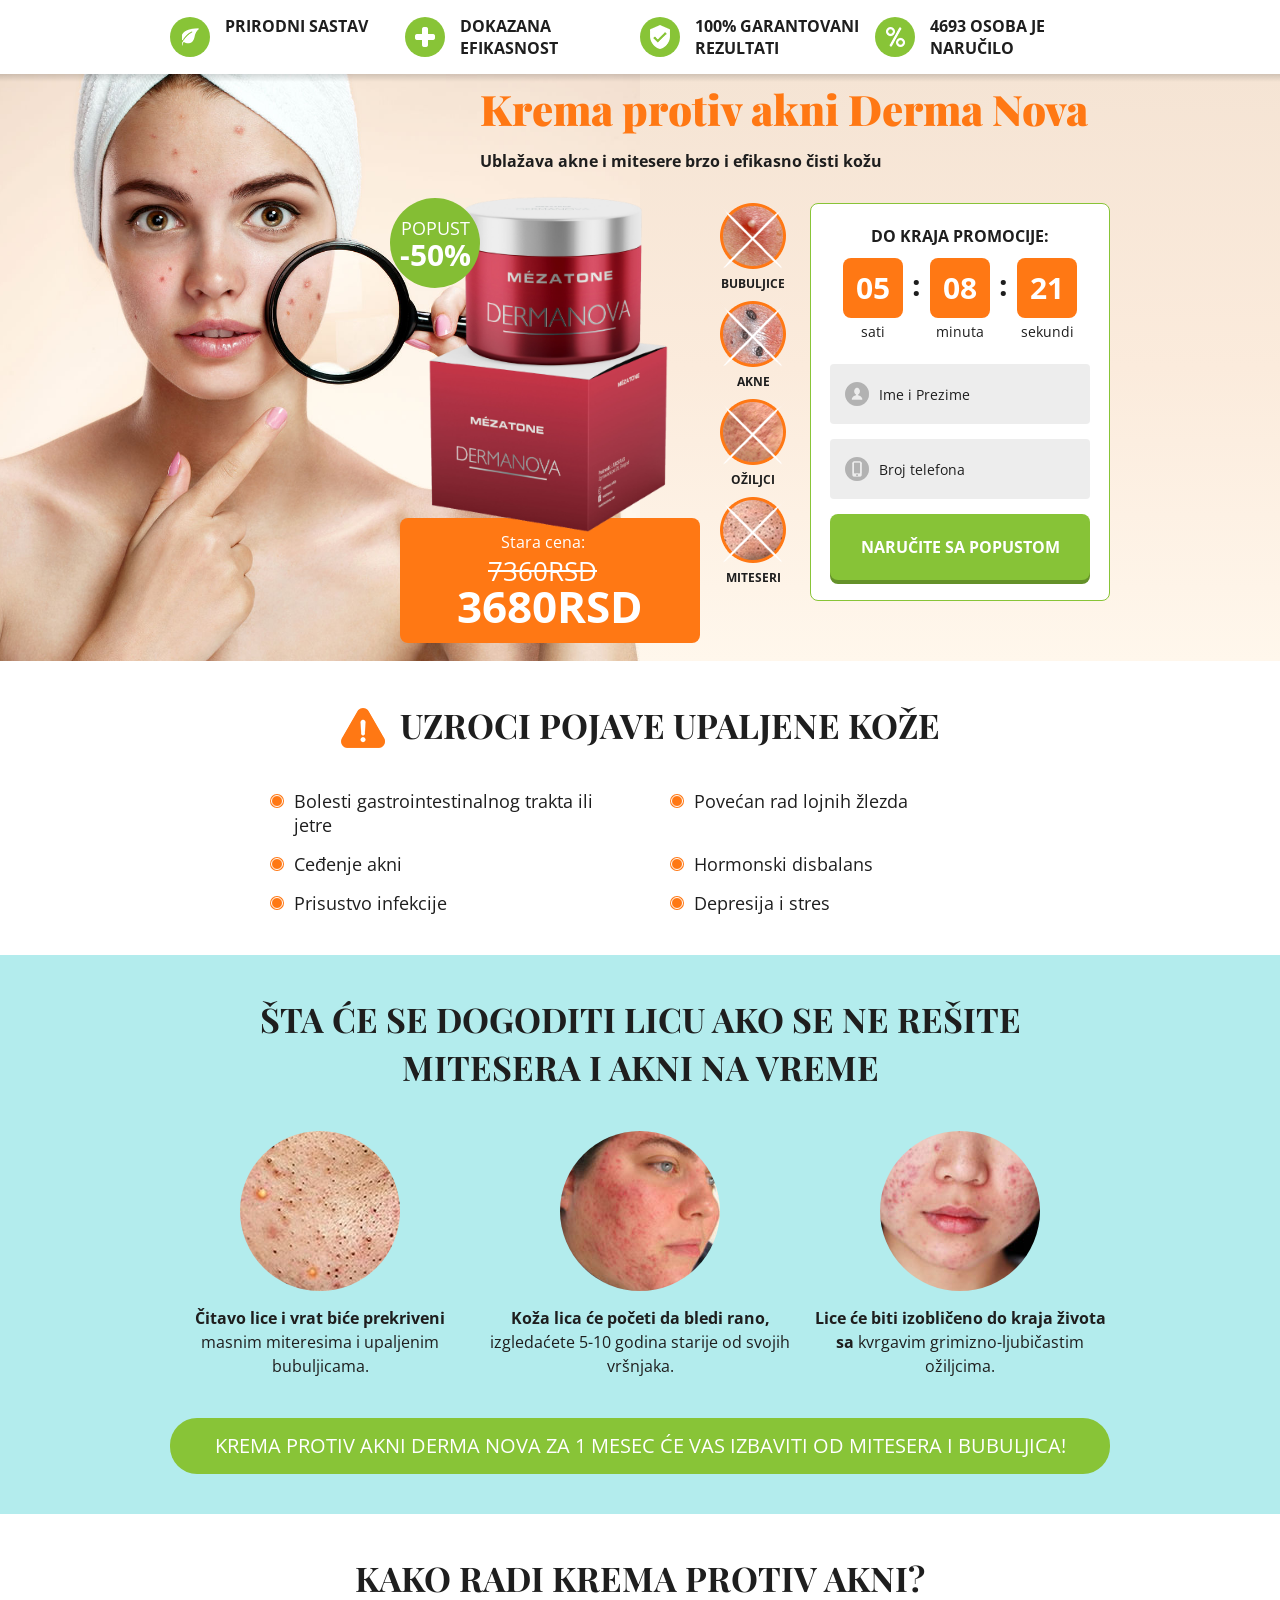
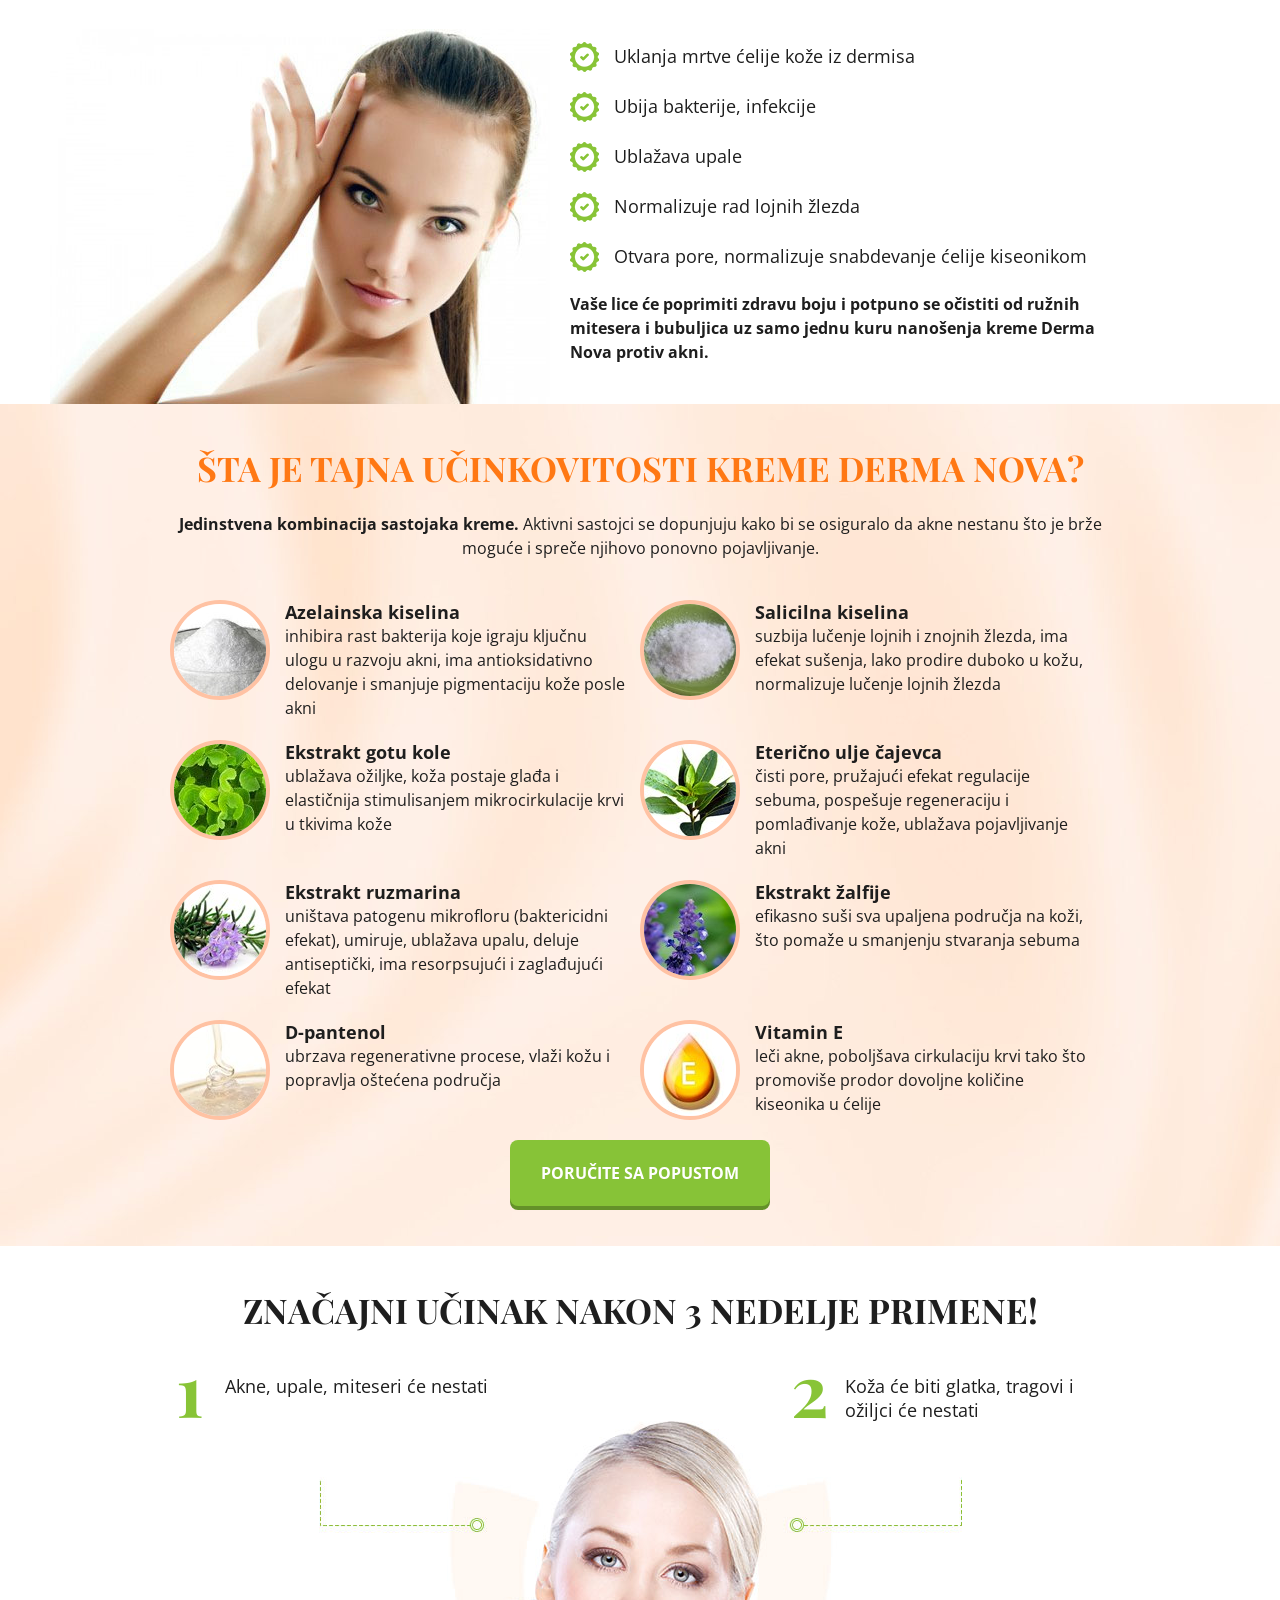
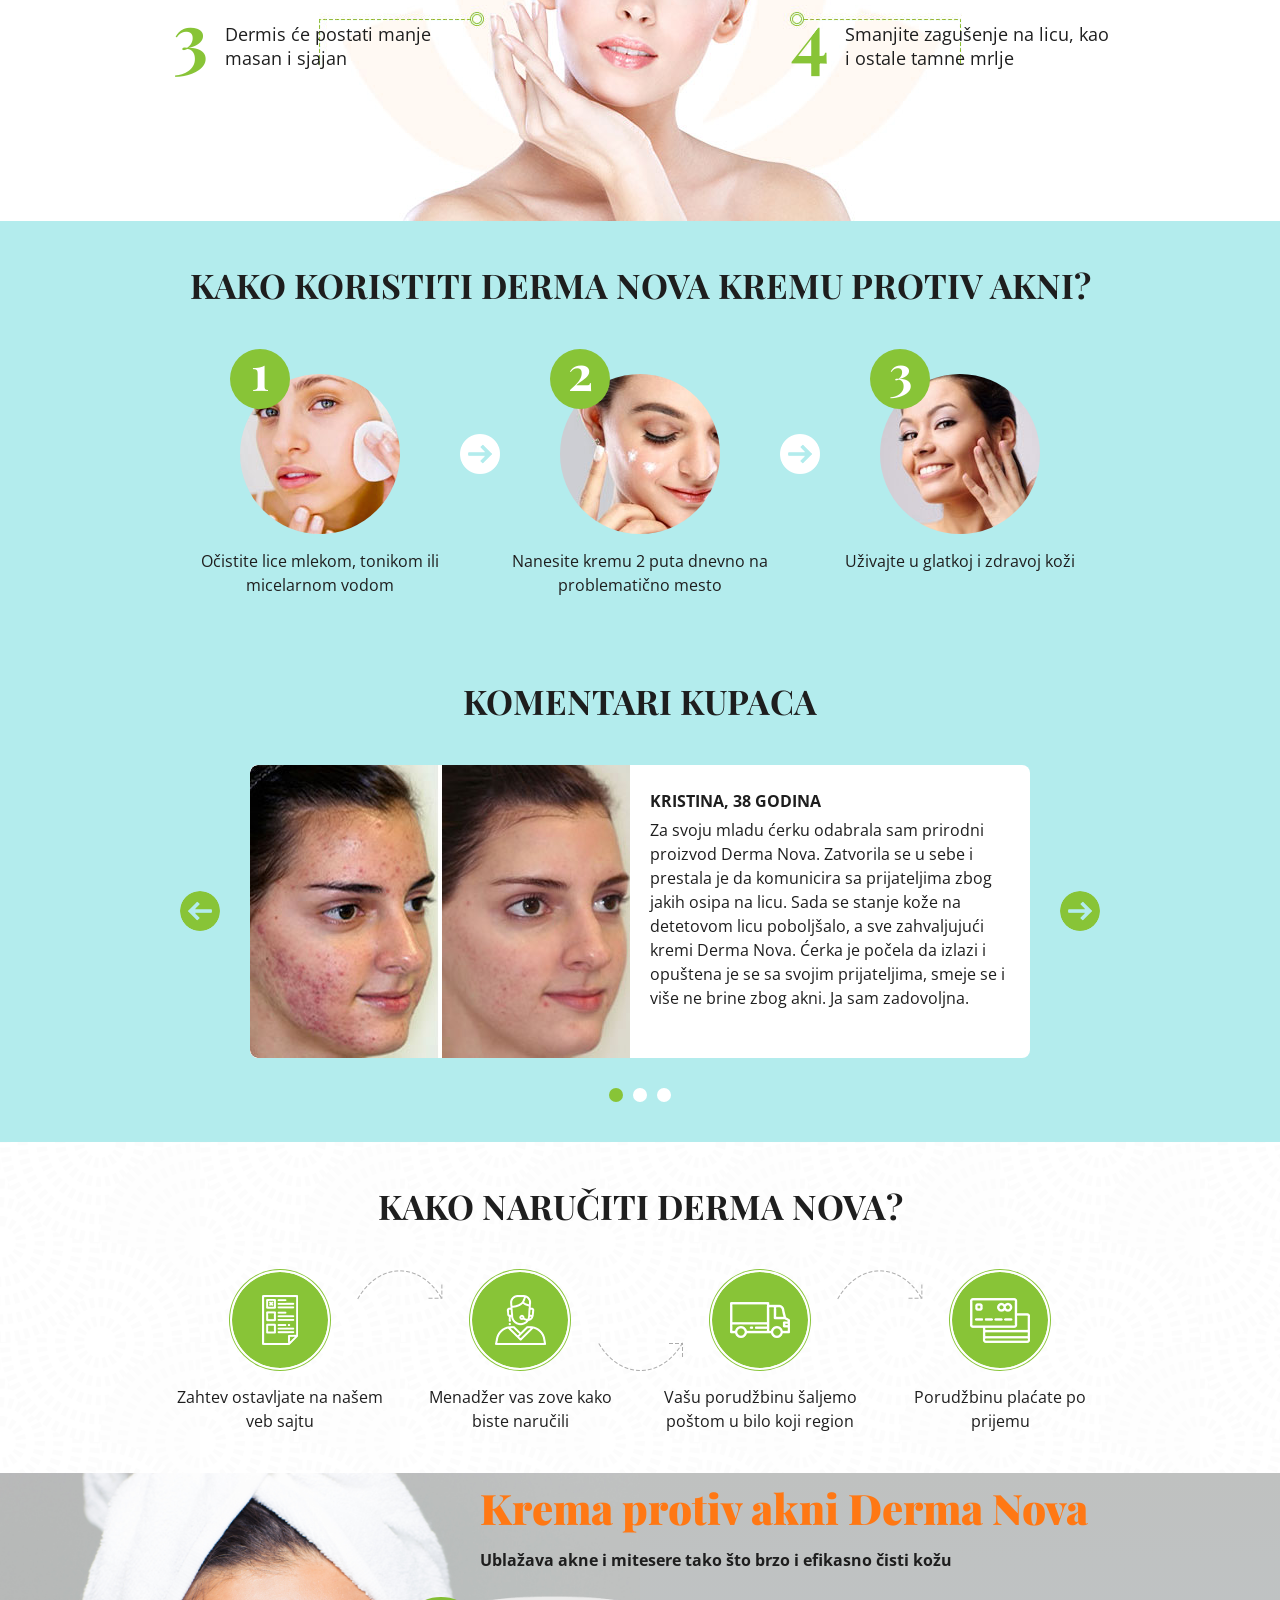
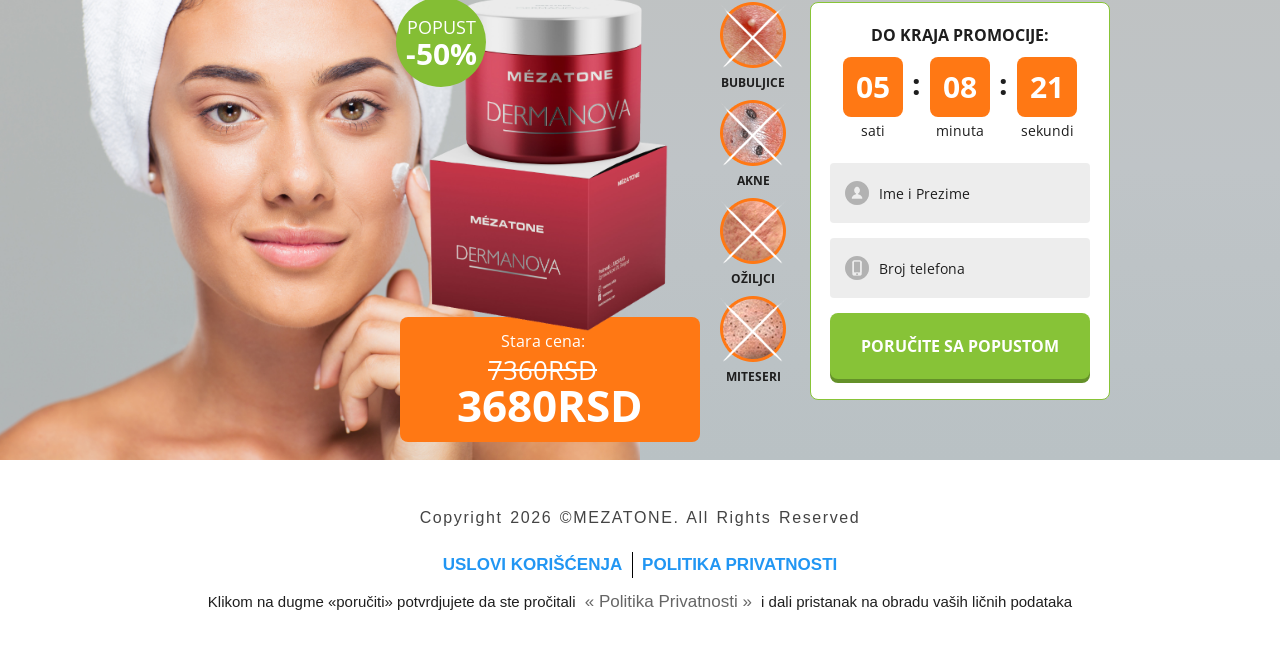
<file: index.html>
<!doctype html>
<html lang="rs">
<head>
	<!-- Title -->
	<title>Derma Nova</title>
	<!-- Meta -->
	<meta charset="utf-8">
	<meta name="viewport" content="width=device-width">
	<meta name="description" content="">
	<meta name="keywords" content="">	
	<!-- Fonts -->
	<link href="https://fonts.googleapis.com/css?family=Open+Sans:400,700|Playfair+Display:700,900&amp;subset=cyrillic" rel="stylesheet">
	<!-- Favicon -->
	<link rel="icon" type="image/png" href="./images/favicon.png">
	<!-- Style -->
	<link rel="stylesheet" href="./css/owl.carousel.min.css">
	<link rel="stylesheet" href="./css/styles.css">
	<link rel="stylesheet" href="./css/main.css">
	<link rel="stylesheet" href="./css/footer.css">

	<!-- Script -->
	<script src="./js/jquery.min.js"></script>
    <script src="./js/popup.js"></script>
    <script>
        $(function() {
            KMA.initCallback(3000);
            KMA.initComebacker(0);
        });
    </script>	
</head>
<body>

	<header class="offer_section">
		<div class="benefits_block">
			<div class="wrapper clearfix">
				<ul>
					<li>PRIRODNI SASTAV</li>
					<li>DOKAZANA EFIKASNOST</li>
					<li>100% GARANTOVANI REZULTATI</li>
					<li>4693 OSOBA JE NARUČILO</li>
				</ul>
			</div>
		</div>
		<div class="offer_content offer_top">
			<figure class="gl__figure gl__figure--intro"></figure>

			<div class="wrapper clearfix">

				<div class="title_block">
					<h1 class="main_title">Krema protiv akni Derma Nova</h1>
					<p>Ublažava akne i mitesere brzo i efikasno čisti kožu</p>
				</div>


				<div class="discount">Popust <span> -50%</span></div>
				<img class="product" alt="Derma Nova" src="./images/derma_nova-crimson.png">

				<div class="price_block">
					<div class="price_item old">
						<div class="text">Stara cena:</div>
						<div class="value">7360RSD</div>
					</div>
					<div class="price_item new">3680RSD</div>
				</div>
				<div class="problems_list">
					<div class="problem_item">
						<img src="images/offer__problem1_image.png" alt="Derma Nova" title="Derma Nova">
						<p>BUBULJICE</p>
					</div>
					<div class="problem_item">
						<img src="images/offer__problem2_image.png" alt="Derma Nova" title="Derma Nova">
						<p>AKNE</p>
					</div>
					<div class="problem_item">
						<img src="images/offer__problem3_image.png" alt="Derma Nova" title="Derma Nova">
						<p>OŽILJCI</p>
					</div>
					<div class="problem_item">
						<img src="images/offer__problem4_image.png" alt="Derma Nova" title="Derma Nova">
						<p>MITESERI</p>
					</div>
				</div>
				<form class="main-order-form order_form" action="" method="post" onsubmit="return false;">
					<div class="timer_block">
						<p>Do kraja promocije:</p>
						<div class="timer clearfix">
							<div class="timer_item">
								<div class="count hours">00</div>
								<div class="text">sati</div>
							</div>
							<div class="timer_item">
								<div class="count minutes">00</div>
								<div class="text">minuta</div>
							</div>
							<div class="timer_item">
								<div class="count seconds">00</div>
								<div class="text">sekundi</div>
							</div>
						</div>
					</div>
					<input class="input" type="text" name="name" placeholder="Ime i Prezime" required>
					<input class="input" type="tel" name="phone" placeholder="Broj telefona" required>
					<button class="button">Naručite sa popustom</button>
					<input type="hidden" name="l" value="679f808a803dbfc41a43a14f6f8a90478e31e87e" />
					<input type="hidden" name="c7b116f9054c9256818fe9b2538eb48cad87b7d5" value="MzBiMmM0YzgzMDFjMzYzNTMxNDgwZTc2MGU5YTE3NTgyNjA=" />
				</form>
			</div>
			
		</div>
	</header>
	<!-- /offer -->
	<!-- causes -->
	<section class="causes_section">
		<div class="wrapper">
			<h2>UZROCI POJAVE UPALJENE KOŽE</h2>
			<ul>
				<li>Bolesti gastrointestinalnog trakta ili jetre</li>
				<li>Povećan rad lojnih žlezda</li>
				<li>Ceđenje akni</li>
				<li>Hormonski disbalans</li>
				<li>Prisustvo infekcije</li>
				<li>Depresija i stres</li>
			</ul>
		</div>
	</section>
	<!-- /causes -->
	<!-- problems -->
	<section class="problems_section">
		<div class="wrapper">
			<h2>ŠTA ĆE SE DOGODITI LICU AKO SE NE REŠITE MITESERA I AKNI NA VREME</h2>
			<div class="problems_list">
				<div class="problem_item">
					<img src="images/problems__problem1_image.jpg" alt="Derma Nova" title="Derma Nova">
					<p><b>Čitavo lice i vrat biće prekriveni </b> masnim miteresima i upaljenim bubuljicama.</p>
				</div>
				<div class="problem_item">
					<img src="images/problems__problem2_image.jpg" alt="Derma Nova" title="Derma Nova">
					<p><b>Koža lica će početi da bledi rano, </b> izgledaćete 5-10 godina starije od svojih vršnjaka.</p>
				</div>
				<div class="problem_item">
					<img src="images/problems__problem3_image.jpg" alt="Derma Nova" title="Derma Nova">
					<p><b>Lice će biti izobličeno do kraja života sa </b> kvrgavim grimizno-ljubičastim ožiljcima.</p>
				</div>
			</div>
			<p class="info">KREMA PROTIV AKNI Derma Nova ZA 1 MESEC ĆE VAS IZBAVITI OD MITESERA I BUBULJICA!</p>
		</div>
	</section>
	<!-- /problems -->
	<!-- effects -->
	<section class="effects_section">
		<div class="wrapper">
			<h2>KAKO RADI KREMA PROTIV AKNI?</h2>
			<img src="images/effects__image.jpg" alt="Derma Nova" title="Derma Nova">
			<div class="info">
				<ul>
					<li>Uklanja mrtve ćelije kože iz dermisa</li>
					<li>Ubija bakterije, infekcije</li>
					<li>Ublažava upale</li>
					<li>Normalizuje rad lojnih žlezda</li>
					<li>Otvara pore, normalizuje snabdevanje ćelije kiseonikom</li>
				</ul>
				<p><b>Vaše lice će poprimiti zdravu boju i potpuno se očistiti od ružnih mitesera i bubuljica uz samo jednu kuru nanošenja kreme Derma Nova protiv akni.</b></p>
			</div>
		</div>
	</section>
	<!-- /effects -->
	<!-- components -->
	<section class="components_section">
		<div class="wrapper">
			<h2>ŠTA JE TAJNA UČINKOVITOSTI KREME Derma Nova?</h2>
			<p class="description"><b>Jedinstvena kombinacija sastojaka kreme. </b>Aktivni sastojci se dopunjuju kako bi se osiguralo da akne nestanu što je brže moguće i spreče njihovo ponovno pojavljivanje.</p>
			<ul class="sostav">
                <li>
                    <img src="images/s1.jpg" alt="крем-спот Derma Nova">
                    <h3>Azelainska kiselina</h3>
                    <p>inhibira rast bakterija koje igraju ključnu ulogu u razvoju akni, ima antioksidativno delovanje i smanjuje pigmentaciju kože posle akni</p>
                </li>
                <li>
                   <img src="images/s3.jpg" alt="крем-спот Derma Nova">
                    <h3>Salicilna kiselina</h3>
                    <p>suzbija lučenje lojnih i znojnih žlezda, ima efekat sušenja, lako prodire duboko u kožu, normalizuje lučenje lojnih žlezda</p>
                </li>
                <li>
                   <img src="images/s5.jpg" alt="крем-спот Derma Nova">
                    <h3>Ekstrakt gotu kole</h3>
                    <p>ublažava ožiljke, koža postaje glađa i elastičnija stimulisanjem mikrocirkulacije krvi u tkivima kože</p>
                </li>
                <li>
                   <img src="images/s7.jpg" alt="крем-спот Derma Nova">
                    <h3>Eterično ulje čajevca</h3>
                    <p>čisti pore, pružajući efekat regulacije sebuma, pospešuje regeneraciju i pomlađivanje kože, ublažava pojavljivanje akni</p>
                </li>
                <li>
                   <img src="images/s4.jpg" alt="крем-спот Derma Nova">
                    <h3>Ekstrakt ruzmarina</h3>
                    <p>uništava patogenu mikrofloru (baktericidni efekat), umiruje, ublažava upalu, deluje antiseptički, ima resorpsujući i zaglađujući efekat</p>
                </li>
                <li>
                   <img src="images/s2.jpg" alt="крем-спот Derma Nova">
                    <h3>Ekstrakt žalfije</h3>
                    <p>efikasno suši sva upaljena područja na koži, što pomaže u smanjenju stvaranja sebuma</p>
                </li>
                <li>
                   <img src="images/s6.jpg" alt="крем-спот Derma Nova">
                    <h3>D-pantenol</h3>
                    <p>ubrzava regenerativne procese, vlaži kožu i popravlja oštećena područja</p>
                </li>
                <li>
                   <img src="images/s8.jpg" alt="крем-спот Derma Nova">
                    <h3>Vitamin E</h3>
                    <p>leči akne, poboljšava cirkulaciju krvi tako što promoviše prodor dovoljne količine kiseonika u ćelije</p>
                </li>
            </ul>
			<a href="#order_form" class="button scrollToForm">Poručite sa popustom</a>
		</div>
	</section>
	<!-- /components -->
	<!-- results -->
	<section class="results_section">
		<div class="wrapper">
			<h2>ZNAČAJNI UČINAK NAKON 3 NEDELJE PRIMENE!</h2>
			<div class="results_list">
				<div class="result_item clearfix">
					<div class="number">1</div>
					<p>Akne, upale, miteseri će nestati</p>
				</div>
				<div class="result_item clearfix">
					<div class="number">2</div>
					<p>Koža će biti glatka, tragovi i ožiljci će nestati</p>
				</div>
				<div class="result_item clearfix">
					<div class="number">3</div>
					<p>Dermis će postati manje masan i sjajan</p>
				</div>
				<div class="result_item clearfix">
					<div class="number">4</div>
					<p>Smanjite zagušenje na licu, kao i ostale tamne mrlje</p>
				</div>
			</div>
		</div>
	</section>
	<!-- /results -->
	<!-- use steps -->
	<section class="use_steps_section">
		<div class="wrapper">
			<h2>KAKO KORISTITI Derma Nova KREMU PROTIV AKNI?</h2>
			<div class="steps_list">
				<div class="step_item">
					<div class="number">1</div>
					<img src="images/use_steps__step1_image.jpg" alt="Derma Nova" title="Derma Nova">
					<p>Očistite lice mlekom, tonikom ili micelarnom vodom</p>
				</div>
				<div class="step_item">
					<div class="number">2</div>
					<img src="images/use_steps__step2_image.jpg" alt="Derma Nova" title="Derma Nova">
					<p>Nanesite kremu 2 puta dnevno na problematično mesto</p>
				</div>
				<div class="step_item">
					<div class="number">3</div>
					<img src="images/use_steps__step3_image.jpg" alt="Derma Nova" title="Derma Nova">
					<p>Uživajte u glatkoj i zdravoj koži</p>
				</div>
			</div>
		</div>
	</section>
	<!-- /use steps -->

	<!-- reviews -->
	<section class="reviews_section">
		<div class="wrapper">
			<h2>KOMENTARI KUPACA</h2>
			<div class="reviews_list owl-carousel">
				<div class="review_item clearfix">
					<img src="images/reviews__review1_photo.jpg" alt="Derma Nova" title="Derma Nova">
					<div class="text_block">
						<div class="author_info">KRISTINA, 38 GODINA</div>
						<p>Za svoju mladu ćerku odabrala sam prirodni proizvod Derma Nova. Zatvorila se u sebe i prestala je da komunicira sa prijateljima zbog jakih osipa na licu. Sada se stanje kože na detetovom licu poboljšalo, a sve zahvaljujući kremi Derma Nova. Ćerka je počela da izlazi i opuštena je se sa svojim prijateljima, smeje se i više ne brine zbog akni. Ja sam zadovoljna.</p>
					</div>
				</div>
				<div class="review_item clearfix">
					<img src="images/reviews__review2_photo.jpg" alt="Derma Nova" title="Derma Nova">
					<div class="text_block">
						<div class="author_info">Svetlana, 26 godina</div>
						<p>Dobar pronalazak za devojke svih uzrasta! Čak i ako ne koristite kozmetiku, akne mogu preovladati, ni piling ne uspeva. Uzela sam da osušim bubuljice, uradila je odličan posao. Presrećna sam, bilo mi je drago što nije bilo alergije. Stanje kože se značajno poboljšalo.</p>
					</div>
				</div>
				<div class="review_item clearfix">
					<img src="images/reviews__review3_photo.jpg" alt="Derma Nova" title="Derma Nova">
					<div class="text_block">
						<div class="author_info">KATARINA, 24 GODINE</div>
						<p>Od detinjstva, imam problematičnu kožu, brzo se masti i izbijaju akne i bubuljice (pojavili su se i ožiljci). Ovu masku mi je preporučila moja prijateljica. Probala sam je, koža se zaista promenila, postala je suvlja i čistija, akne su počele da nestaju. Nakon mesec dana intenzivne upotrebe, moje lice se nije moglo prepoznati, vrlo sam srećna!</p>
					</div>
				</div>
			</div>
		</div>
	</section>
	<!-- /reviews -->
	<!-- order steps -->
	<section class="order_steps_section">
		<div class="wrapper">
			<h2>KAKO NARUČITI Derma Nova?</h2>
			<div class="steps_list">
				<div class="step_item">
					<div class="icon"></div>
					<p>Zahtev ostavljate na našem veb sajtu</p>
				</div>
				<div class="step_item">
					<div class="icon"></div>
					<p>Menadžer vas zove kako biste naručili</p>
				</div>
				<div class="step_item">
					<div class="icon"></div>
					<p>Vašu porudžbinu šaljemo poštom u bilo koji region</p>
				</div>
				<div class="step_item">
					<div class="icon"></div>
					<p>Porudžbinu plaćate po prijemu</p>
				</div>
			</div>
		</div>
	</section>
	<!-- /order steps -->
	<!-- offer -->
	<section class="offer_content offer_bottom">
		<figure class="gl__figure gl__figure--order"></figure>
		<div class="wrapper clearfix">
			<div class="title_block">
				<h4 class="main_title">Krema protiv akni Derma Nova</h4>
				<p>Ublažava akne i mitesere tako što brzo i efikasno čisti kožu</p>
			</div>
			
			<div class="discount">Popust <span> -50%</span></div>
			<img class="product" alt="Derma Nova" src="./images/derma_nova-crimson.png">

			<div class="price_block">
				<div class="price_item old">
					<div class="text">Stara cena:</div>
					<div class="value">7360RSD</div>
				</div>
				<div class="price_item new">3680RSD</div>
			</div>
			<div class="problems_list">
				<div class="problem_item">
					<img src="images/offer__problem1_image.png" alt="Derma Nova" title="Derma Nova">
					<p>BUBULJICE</p>
				</div>
				<div class="problem_item">
					<img src="images/offer__problem2_image.png" alt="Derma Nova" title="Derma Nova">
					<p>AKNE</p>
				</div>
				<div class="problem_item">
					<img src="images/offer__problem3_image.png" alt="Derma Nova" title="Derma Nova">
					<p>OŽILJCI</p>
				</div>
				<div class="problem_item">
					<img src="images/offer__problem4_image.png" alt="Derma Nova" title="Derma Nova">
					<p>MITESERI</p>
				</div>
			</div>
			<form id="order_form" class="main-order-form order_form" action="" method="post" onsubmit="return false;">
				<div class="timer_block">
					<p>Do kraja promocije:</p>
					<div class="timer clearfix">
						<div class="timer_item">
							<div class="count hours">00</div>
							<div class="text">sati</div>
						</div>
						<div class="timer_item">
							<div class="count minutes">00</div>
							<div class="text">minuta</div>
						</div>
						<div class="timer_item">
							<div class="count seconds">00</div>
							<div class="text">sekundi</div>
						</div>
					</div>
				</div>
				<input class="input" type="text" name="name" placeholder="Ime i Prezime" required>
				<input class="input" type="tel" name="phone" placeholder="Broj telefona" required>
				<button class="button">Poručite sa popustom</button>
				<input type="hidden" name="l" value="679f808a803dbfc41a43a14f6f8a90478e31e87e" />
				<input type="hidden" name="c7b116f9054c9256818fe9b2538eb48cad87b7d5" value="MzBiMmM0YzgzMDFjMzYzNTMxNDgwZTc2MGU5YTE3NTgyNjA=" />
			</form>
		</div>
	</section>
	<!-- /offer -->

	<!-- Footer -->
	<footer class="__footer ptb-30">
        <div class="contain">
            <p class="copyright t-c"><strong>Copyright <script>document.write(new Date().getFullYear())</script>
                     ©MEZATONE. All Rights Reserved</strong></p>
            <p class="t-uc t-c">
                <a href="doc/terms.html" target="_blank">
                    <strong class="royal__bold">Uslovi Korišćenja</strong>
                </a>
                <span class="sep"> | </span>
                <a href="doc/privacy.html" target="_blank">
                    <strong class="royal__bold">Politika Privatnosti</strong>
                </a>
            </p>
            <p class="t-c fz-small">Klikom na dugme «poručiti» potvrdjujete da ste pročitali <a href="doc/privacy.html" target="_blank">« Politika Privatnosti »</a> i dali pristanak na obradu vaših ličnih podataka</p>
        </div>
    </footer>
	<!-- /footer -->



    <div id="kmacb" class="kmacb__manager kmacb__manager-woman1-th" style="display: none;">
        <a href="#" modal="kmacb-form">
            <div class="kmacb__manager-circle"></div>
            <div class="kmacb__manager-fill"></div>
            <div class="kmacb__manager-border"></div>
            <div class="kmacb__manager-img"></div>
        </a>
    </div>

    <div id="kmacb-form" class="modal kmacb-form kmacb-form2" style="display: none;">
        <div class="modal-block modal-top modal-left">
            <div class="title">
                <a class="icon-close"></a>DALI VAM ODGOVARA PONUDA?
                <div class="kmacb-form-rectangle"></div>
            </div>
            <div class="content">
                <div class="padding">
                    <p>Reći ćemo vam sve o ovom proizvodu, ponuditi vam najpovoljnije uslove i pružiti vam relevantne promotivne ponude!</p>
                    <form method="POST" action="">
                        <input type="text" name="name" value="" placeholder="Ime i Prezime" oldvalue="">
                        <input type="text" name="phone" value="" placeholder="Vaš broj telefona" oldvalue="">
                        <input type="submit" value="POZOVITE ME">
                        <input type="hidden" name="s1" class="price_field_s1" value="99">
                        <input type="hidden" name="s2" class="price_field_s2" value="0">
                        <input type="hidden" name="s3" class="price_field_s3" value="99">
                        <input type="hidden" name="language" value="uz">
                        <input type="hidden" name="offer_id" value="5515">
                        <input type="hidden" name="landing" value="12833">
                        <input type="hidden" name="campaign" value="3407">
                        <input type="hidden" name="order_source" value="1">
                        <input type="hidden" name="request_id" value="320efb3003127d1d98e3f2cfc183dc70">
                        <input type="hidden" name="return_url" value="#link-to"> <input type="hidden" name="timezone" value="-120"><input type="hidden" name="jswork" value="1"><input type="hidden" name="frompopup" value="0">
                    </form>
                    <p class="kmacb-form-clock">Nas operater će vas nazvati za 15-30 minuta</p>
                </div>
            </div>
        </div>
    </div>	
	





	<!-- scripts -->
	<script src="js/owl.carousel.min.js"></script>
	<script src="js/scripts.js"></script>
</body>
</html>
</file>
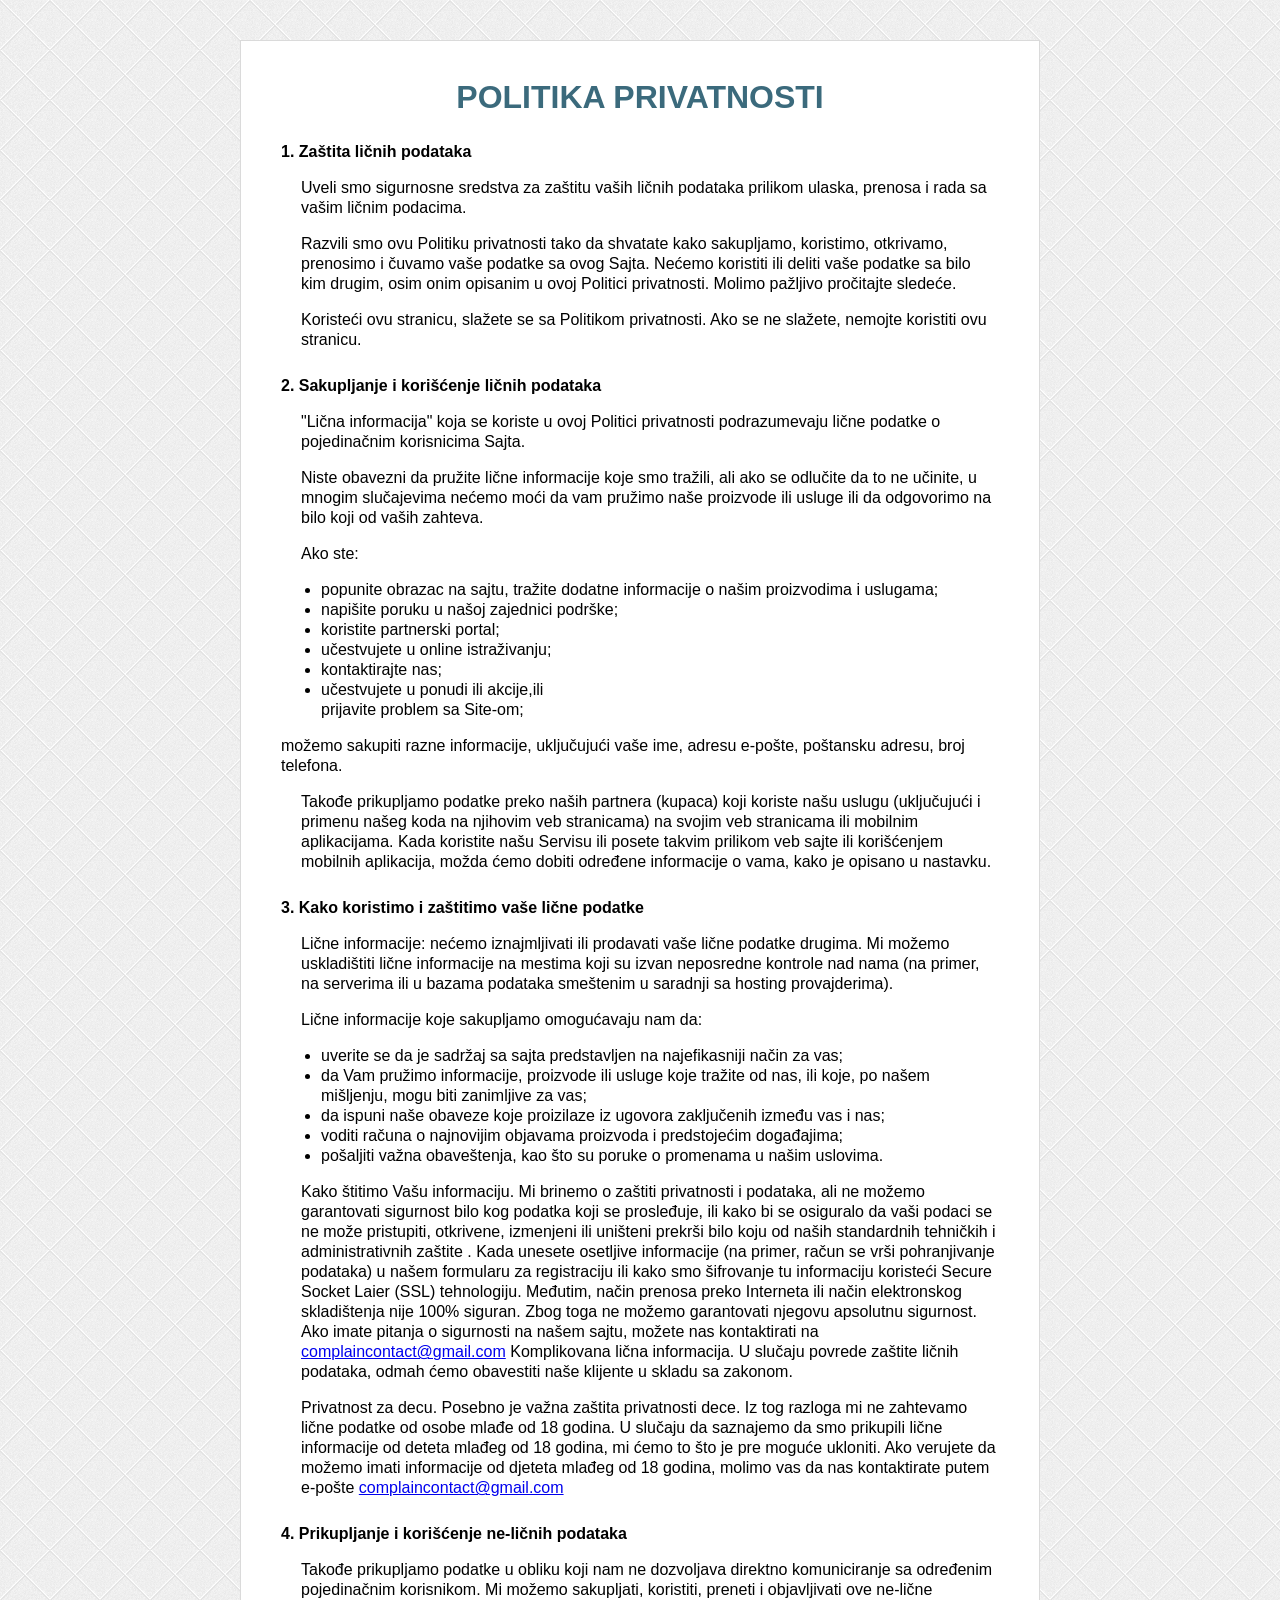
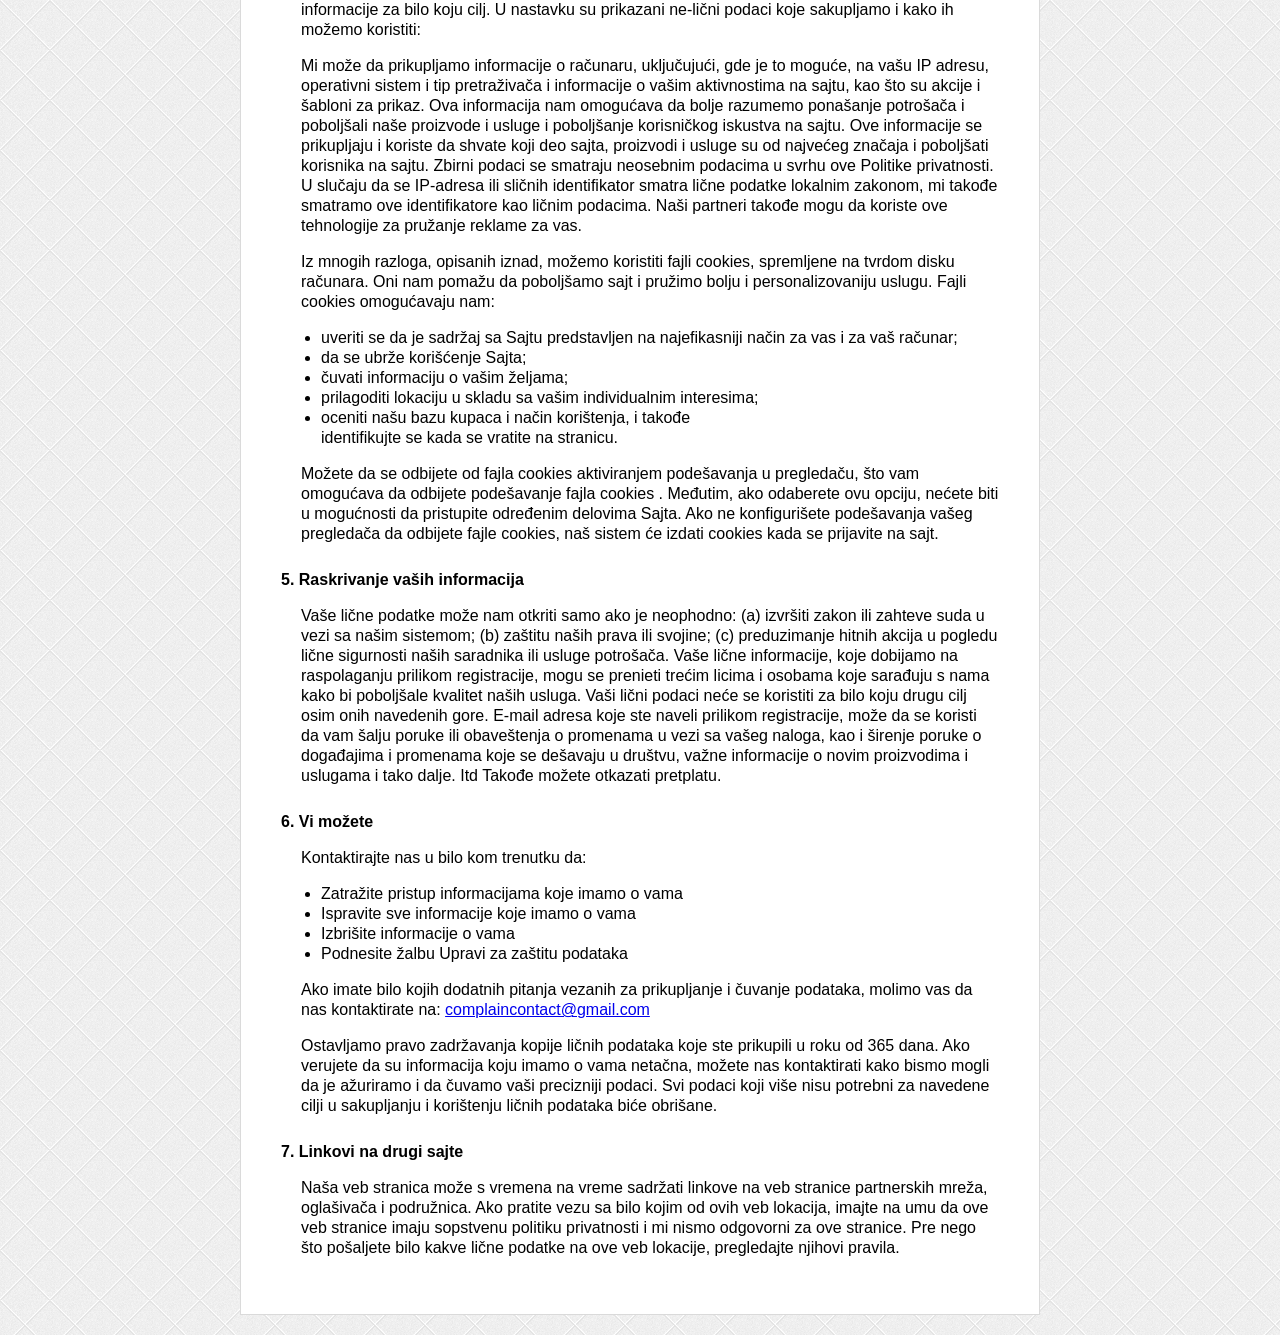
<file: doc/privacy.html>
<!DOCTYPE html>
<html lang="rs">

<head>
    <meta http-equiv="Content-Type" content="text/html; charset=UTF-8">
    <meta name="viewport" content="width=device-width, user-scalable=no, initial-scale=1.0, maximum-scale=1.0, minimum-scale=1.0">
    <title>Politika Privatnosti</title>
    <style>
        * {
            -webkit-box-sizing: border-box;
            box-sizing: border-box;
        }

        body,
        html {
            min-height: 100%;
            margin: 0px;
            padding: 0px;
            background: url('[data-uri]');
        }

        body {
            padding-top: 40px;
        }

        .block_more_info {
            width: 100%;
            max-width: 800px;
            margin: 0px auto 20px;
            background: #fff;
            font-family: Arial;
            padding: 20px 40px 40px 40px;
            border: 1px solid #DADADA;
            line-height: 20px;
        }

        .block_more_info h1 {
            color: #3B6A7C;
            margin-bottom: 30px;
            line-height: 30px;
            text-align: center;
        }

        .s1 {
            font-style: italic;
            text-align: center;
            margin: 40px 0 0 0;
            font-weight: bold;
        }

        h2 {
            font-size: 16px;
            margin-top: 26px;
        }

        h3 {
            text-align: center;
            font-style: italic;
        }
        p {
            padding-left: 20px;
        }
        @media screen and (max-width: 500px){
            .block_more_info{
                padding: 20px 15px 40px 15px;
            }
            .block_more_info h1 {
                font-size:  20px;
                margin-bottom: 10px;
                line-height: 1.2
            }
            p{
                padding-left: 0
            }
            h2 {
                margin-top: 15px;
            }
            a{
                font-size:  18px;
            }
        }
    </style>
</head>

<body>
<div class="block_more_info">
    <h1>POLITIKA PRIVATNOSTI</h1>
    <h2>1. Zaštita ličnih podataka</h2>
    <p>
        Uveli smo sigurnosne sredstva za zaštitu vaših ličnih podataka prilikom ulaska, prenosa i rada sa vašim ličnim podacima.
    </p>
    <p>
       Razvili smo ovu Politiku privatnosti tako da shvatate kako sakupljamo, koristimo, otkrivamo, prenosimo i čuvamo vaše podatke sa ovog Sajta. Nećemo koristiti ili deliti vaše podatke sa bilo kim drugim, osim onim opisanim u ovoj Politici privatnosti. Molimo pažljivo pročitajte sledeće.
    </p>
    <p>
       Koristeći ovu stranicu, slažete se sa Politikom privatnosti. Ako se ne slažete, nemojte koristiti ovu stranicu.
    </p>
    <h2>2. Sakupljanje i korišćenje ličnih podataka</h2>
    <p>
         "Lična informacija" koja se koriste u ovoj Politici privatnosti podrazumevaju lične podatke o pojedinačnim korisnicima Sajta.
    </p>
    <p>
        Niste obavezni da pružite lične informacije koje smo tražili, ali ako se odlučite da to ne učinite, u mnogim slučajevima nećemo moći da vam pružimo naše proizvode ili usluge ili da odgovorimo na bilo koji od vaših zahteva.
    </p>
    <p>
        Ako ste:
    <ul>
        <li>popunite obrazac na sajtu, tražite dodatne informacije o našim proizvodima i uslugama;</li>
        <li>napišite poruku u našoj zajednici podrške;</li>
        <li>koristite partnerski portal;</li>
        <li>učestvujete u online istraživanju;</li>
        <li>kontaktirajte nas;</li>
        <li>učestvujete u ponudi ili akcije,ili<br>
            prijavite problem sa Site-om;</li>
    </ul>
    možemo sakupiti razne informacije, uključujući vaše ime, adresu e-pošte, poštansku adresu, broj telefona.
    </p>
    <p>
       Takođe prikupljamo podatke preko naših partnera (kupaca) koji koriste našu uslugu (uključujući i primenu našeg koda na njihovim veb stranicama) na svojim veb stranicama ili mobilnim aplikacijama. Kada koristite našu Servisu ili  posete takvim prilikom veb sajte ili korišćenjem mobilnih aplikacija, možda ćemo dobiti određene informacije o vama, kako je opisano u nastavku.
    </p>
    <h2>3. Kako koristimo i zaštitimo vaše lične podatke</h2>
    <p>
        Lične informacije: nećemo iznajmljivati ili prodavati vaše lične podatke drugima. Mi možemo uskladištiti lične informacije na mestima koji su izvan neposredne kontrole nad nama (na primer, na serverima ili u bazama podataka smeštenim u saradnji sa hosting provajderima).
    </p>
    <p>
        Lične informacije koje sakupljamo omogućavaju nam da:
        <ul>
            <li>uverite se da je sadržaj sa sajta predstavljen na najefikasniji način za vas;</li>
            <li>da Vam pružimo informacije, proizvode ili usluge koje tražite od nas, ili koje, po našem mišljenju, mogu biti zanimljive za vas;</li>
            <li>da ispuni naše obaveze koje proizilaze iz ugovora zaključenih između vas i nas;</li>
            <li>voditi računa o najnovijim objavama proizvoda i predstojećim događajima;</li>
            <li>pošaljiti važna obaveštenja, kao što su poruke o promenama u našim uslovima.</li>
        </ul>
    </p>
    <p>
       Kako štitimo Vašu informaciju. Mi brinemo o zaštiti privatnosti i podataka, ali ne možemo garantovati sigurnost bilo kog podatka koji se prosleđuje, ili kako bi se osiguralo da vaši podaci se ne može pristupiti, otkrivene, izmenjeni ili uništeni prekrši bilo koju od naših standardnih tehničkih i administrativnih zaštite . Kada unesete osetljive informacije (na primer, račun se vrši pohranjivanje podataka) u našem formularu za registraciju ili kako smo šifrovanje tu informaciju koristeći Secure Socket Laier (SSL) tehnologiju. Međutim, način prenosa preko Interneta ili način elektronskog skladištenja nije 100% siguran. Zbog toga ne možemo garantovati njegovu apsolutnu sigurnost. Ako imate pitanja o sigurnosti na našem sajtu, možete nas kontaktirati na <a href="mailto:complaincontact@gmail.com">complaincontact@gmail.com</a> Komplikovana lična informacija. U slučaju povrede zaštite ličnih podataka, odmah ćemo obavestiti naše klijente u skladu sa zakonom.
    </p>
    <p>
       Privatnost za decu. Posebno je važna zaštita privatnosti dece. Iz tog razloga mi ne zahtevamo lične podatke od osobe mlađe od 18 godina. U slučaju da saznajemo da smo prikupili lične informacije od deteta mlađeg od 18 godina, mi ćemo to što je pre moguće ukloniti. Ako verujete da možemo imati informacije od djeteta mlađeg od 18 godina, molimo vas da nas kontaktirate putem e-pošte <a href="mailto:complaincontact@gmail.com">complaincontact@gmail.com</a>
    </p>
    <h2>4. Prikupljanje i korišćenje ne-ličnih podataka</h2>
    <p>
       Takođe prikupljamo podatke u obliku koji nam ne dozvoljava direktno komuniciranje sa određenim pojedinačnim korisnikom. Mi možemo sakupljati, koristiti, preneti i objavljivati ove ne-lične informacije za bilo koju cilj. U nastavku su prikazani ne-lični podaci koje sakupljamo i kako ih možemo koristiti:
    </p>
    <p>
        Mi može da prikupljamo informacije o računaru, uključujući, gde je to moguće, na vašu IP adresu, operativni sistem i tip pretraživača i informacije o vašim aktivnostima na sajtu, kao što su akcije i šabloni za prikaz. Ova informacija nam omogućava da bolje razumemo ponašanje potrošača i poboljšali naše proizvode i usluge i poboljšanje korisničkog iskustva na sajtu. Ove informacije se prikupljaju i koriste da shvate koji deo sajta, proizvodi i usluge su od najvećeg značaja i poboljšati korisnika na sajtu. Zbirni podaci se smatraju neosebnim podacima u svrhu ove Politike privatnosti. U slučaju da se IP-adresa ili sličnih identifikator smatra lične podatke lokalnim zakonom, mi takođe smatramo ove identifikatore kao ličnim podacima. Naši partneri takođe mogu da koriste ove tehnologije za pružanje reklame za vas.

    </p>
    <p>Iz mnogih razloga, opisanih iznad, možemo koristiti fajli cookies, spremljene na tvrdom disku računara. Oni nam pomažu da poboljšamo sajt i pružimo bolju i personalizovaniju uslugu. Fajli cookies omogućavaju nam:
        <ul>
            <li>uveriti se da je sadržaj sa Sajtu predstavljen na najefikasniji način za vas i za vaš računar;</li>
            <li>da se ubrže korišćenje Sajta;</li>
            <li>čuvati informaciju o vašim željama;</li>
            <li>prilagoditi lokaciju u skladu sa vašim individualnim interesima;</li>
            <li>oceniti našu bazu kupaca i način korištenja, i takođe<br>
            identifikujte se kada se vratite na stranicu.</li>
        </ul>
</p>
    <p>Možete da se odbijete od fajla cookies aktiviranjem podešavanja u pregledaču, što vam omogućava da odbijete podešavanje fajla cookies . Međutim, ako odaberete ovu opciju, nećete biti u mogućnosti da pristupite određenim delovima Sajta. Ako ne konfigurišete podešavanja vašeg pregledača da odbijete fajle  cookies, naš sistem će izdati cookies kada se prijavite na sajt.</p>
    <h2>5. Raskrivanje vaših informacija</h2>
    <p>Vaše lične podatke može nam otkriti samo ako je neophodno: (a) izvršiti zakon ili zahteve suda u vezi sa našim sistemom; (b) zaštitu naših prava ili svojine; (c) preduzimanje hitnih akcija u pogledu lične sigurnosti naših saradnika ili usluge potrošača. Vaše lične informacije, koje dobijamo na raspolaganju prilikom registracije, mogu se prenieti trećim licima i osobama koje sarađuju s nama kako bi poboljšale kvalitet naših usluga. Vaši lični podaci neće se koristiti za bilo koju drugu cilj osim onih navedenih gore. E-mail adresa koje ste naveli prilikom registracije, može da se koristi da vam šalju poruke ili obaveštenja o promenama u vezi sa vašeg naloga, kao i širenje poruke o događajima i promenama koje se dešavaju u društvu, važne informacije o novim proizvodima i uslugama i tako dalje. Itd Takođe možete otkazati pretplatu.
</p>
    <h2>6. Vi možete</h2>
    <p>
       Kontaktirajte nas u bilo kom trenutku da:
        <ul>
            <li>Zatražite pristup informacijama koje imamo o vama</li>
            <li>Ispravite sve informacije koje imamo o vama</li>
            <li>Izbrišite informacije o vama</li>
            <li>Podnesite žalbu Upravi za zaštitu podataka</li>
        </ul>
    </p>
    <p>
       Ako imate bilo kojih dodatnih pitanja vezanih za prikupljanje i čuvanje podataka, molimo vas da nas kontaktirate na: <a href="mailto:complaincontact@gmail.com">complaincontact@gmail.com</a>
    </p>
    <p>
        Ostavljamo pravo zadržavanja kopije ličnih podataka koje ste prikupili u roku od 365 dana. Ako verujete da su informacija koju imamo o vama netačna, možete nas kontaktirati kako bismo mogli da je ažuriramo i da čuvamo vaši  precizniji podaci. Svi podaci koji više nisu potrebni za navedene cilji u sakupljanju i korištenju ličnih podataka biće obrišane.
    </p>    
    <h2>7. Linkovi na drugi sajte</h2>
    <p>
       Naša veb stranica može s vremena na vreme sadržati linkove na veb stranice partnerskih  mreža, oglašivača i podružnica. Ako pratite vezu sa bilo kojim od ovih veb lokacija, imajte na umu da ove veb stranice imaju sopstvenu politiku privatnosti i mi nismo odgovorni za ove stranice. Pre nego što pošaljete bilo kakve lične podatke na ove veb lokacije, pregledajte njihovi pravila.

    </p>
</div>
</body>

</html>
</file>
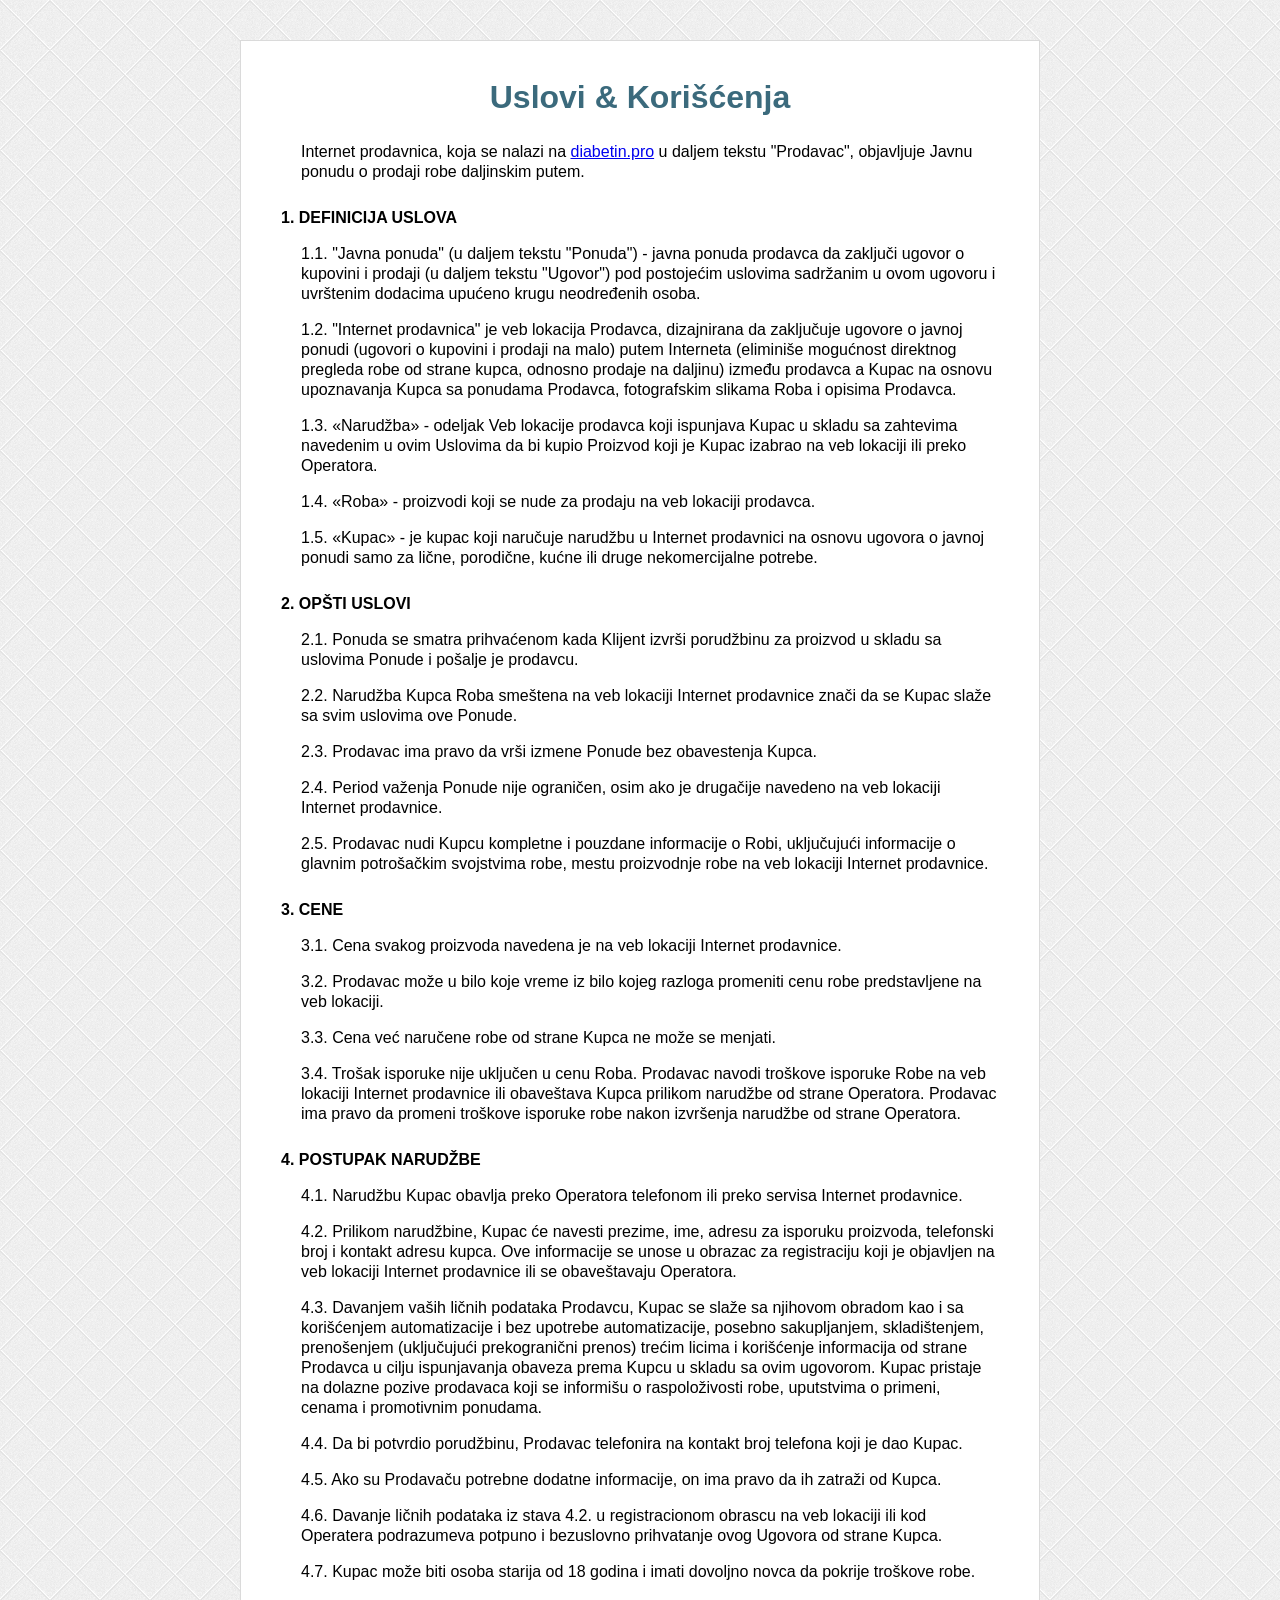
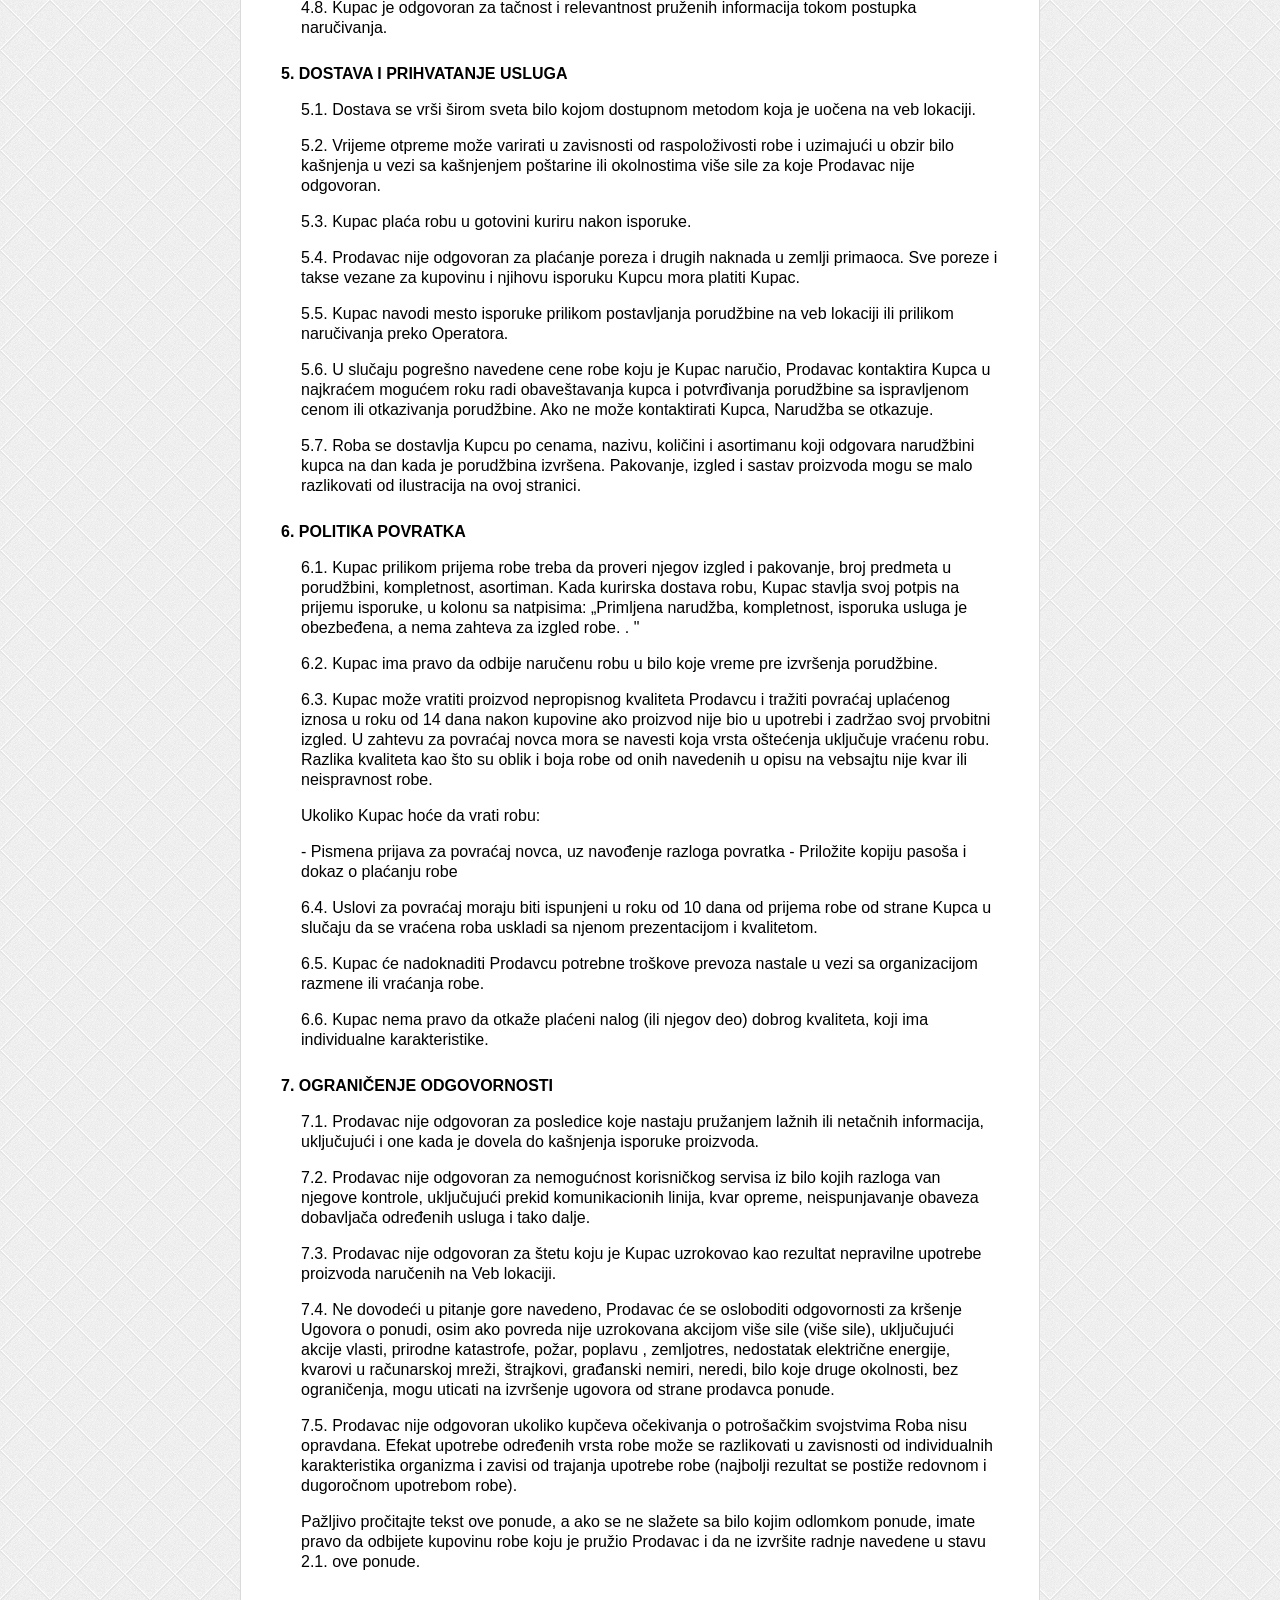
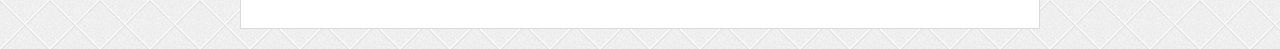
<file: doc/terms.html>
<!DOCTYPE html>
<html lang="rs">

<head>
    <meta http-equiv="Content-Type" content="text/html; charset=UTF-8">
    <meta name="viewport" content="width=device-width, user-scalable=no, initial-scale=1.0, maximum-scale=1.0, minimum-scale=1.0">
    <title>Uslovi & Korišćenja</title>
    <style>
        * {
            -webkit-box-sizing: border-box;
            box-sizing: border-box;
        }

        body,
        html {
            min-height: 100%;
            margin: 0px;
            padding: 0px;
            background: url('[data-uri]');
        }

        body {
            padding-top: 40px;
        }

        .block_more_info {
            width: 100%;
            max-width: 800px;
            margin: 0px auto 20px;
            background: #fff;
            font-family: Arial;
            padding: 20px 40px 40px 40px;
            border: 1px solid #DADADA;
            line-height: 20px;
        }

        .block_more_info h1 {
            color: #3B6A7C;
            margin-bottom: 30px;
            line-height: 30px;
            text-align: center;
        }

        .s1 {
            font-style: italic;
            text-align: center;
            margin: 40px 0 0 0;
            font-weight: bold;
        }

        h2 {
            font-size: 16px;
            margin-top: 26px;
        }

        h3 {
            text-align: center;
            font-style: italic;
        }
        p {
            padding-left: 20px;
        }
        @media screen and (max-width: 500px){
            .block_more_info{
                padding: 20px 15px 40px 15px;
            }
            .block_more_info h1 {
                font-size:  20px;
                margin-bottom: 10px;
                line-height: 1.2
            }
            p{
                padding-left: 0
            }
            h2 {
                margin-top: 15px;
            }
            a{
                font-size:  18px;
            }
        }
    </style>
</head>

<body>

<div class="block_more_info">
    <h1>Uslovi & Korišćenja</h1>
	<p>Internet prodavnica, koja se nalazi na <a href="http://diabetin.pro/">diabetin.pro</a> u daljem tekstu "Prodavac", objavljuje Javnu ponudu o prodaji robe daljinskim putem.</p>
    <h2>1. DEFINICIJA USLOVA</h2>
    <p>
    1.1. "Javna ponuda" (u daljem tekstu "Ponuda") - javna ponuda prodavca da zaključi ugovor o kupovini i prodaji (u daljem tekstu "Ugovor") pod postojećim uslovima sadržanim u ovom ugovoru i uvrštenim dodacima upućeno krugu neodređenih osoba.
    </p>
    <p>
    1.2. "Internet prodavnica" je veb lokacija Prodavca, dizajnirana da zaključuje ugovore o javnoj ponudi (ugovori o kupovini i prodaji na malo) putem Interneta (eliminiše mogućnost direktnog pregleda robe od strane kupca, odnosno prodaje na daljinu) između prodavca a Kupac na osnovu upoznavanja Kupca sa ponudama Prodavca, fotografskim slikama Roba i opisima Prodavca.
    </p>
    <p>
    1.3. «Narudžba» - odeljak Veb lokacije prodavca koji ispunjava Kupac u skladu sa zahtevima navedenim u ovim Uslovima da bi kupio Proizvod koji je Kupac izabrao na veb lokaciji ili preko Operatora.
    </p>
	<p>
    1.4. «Roba» - proizvodi koji se nude za prodaju na veb lokaciji prodavca.
	</p>
	<p>
    1.5. «Kupac» - je kupac koji naručuje narudžbu u Internet prodavnici na osnovu ugovora o javnoj ponudi samo za lične, porodične, kućne ili druge nekomercijalne potrebe.
	<p/>
    <h2>2. OPŠTI USLOVI</h2>
    <p>
     2.1. Ponuda se smatra prihvaćenom kada Klijent izvrši porudžbinu za proizvod u skladu sa uslovima Ponude i pošalje je prodavcu.
    </p>
	<p>
    2.2. Narudžba Kupca Roba smeštena na veb lokaciji Internet prodavnice znači da se Kupac slaže sa svim uslovima ove Ponude.
	</p>
	<p>
    2.3. Prodavac ima pravo da vrši izmene Ponude bez obavestenja Kupca.
	</p>
	<p>
    2.4. Period važenja Ponude nije ograničen, osim ako je drugačije navedeno na veb lokaciji Internet prodavnice.
	</p>
	<p>
    2.5. Prodavac nudi Kupcu kompletne i pouzdane informacije o Robi, uključujući informacije o glavnim potrošačkim svojstvima robe, mestu proizvodnje robe na veb lokaciji Internet prodavnice.
	</p>
      <h2>3. CENE</h2>
    <p>
    3.1. Cena svakog proizvoda navedena je na veb lokaciji Internet prodavnice.
    </p>
	<p>
    3.2. Prodavac može u bilo koje vreme iz bilo kojeg razloga promeniti cenu robe predstavljene na veb lokaciji.
	</p>
    <p>
    3.3. Cena već naručene robe od strane Kupca ne može se menjati.
    </p>
    <p>
    3.4. Trošak isporuke nije uključen u cenu Roba. Prodavac navodi troškove isporuke Robe na veb lokaciji Internet prodavnice ili obaveštava Kupca prilikom narudžbe od strane Operatora. Prodavac ima pravo da promeni troškove isporuke robe nakon izvršenja narudžbe od strane Operatora.
    </p>
    
    <h2>4. POSTUPAK NARUDŽBE</h2>
    <p>
    4.1. Narudžbu Kupac obavlja preko Operatora telefonom ili preko servisa Internet prodavnice.
    </p>
    <p>
     4.2. Prilikom narudžbine, Kupac će navesti prezime, ime, adresu za isporuku proizvoda, telefonski broj i kontakt adresu kupca. Ove informacije se unose u obrazac za registraciju koji je objavljen na veb lokaciji Internet prodavnice ili se obaveštavaju Operatora.
    </p>
    <p>
    4.3. Davanjem vaših ličnih podataka Prodavcu, Kupac se slaže sa njihovom obradom kao i sa korišćenjem automatizacije i bez upotrebe automatizacije, posebno sakupljanjem, skladištenjem, prenošenjem (uključujući prekogranični prenos) trećim licima i korišćenje informacija od strane Prodavca u cilju ispunjavanja obaveza prema Kupcu u skladu sa ovim ugovorom. Kupac pristaje na dolazne pozive prodavaca koji se informišu o raspoloživosti robe, uputstvima o primeni, cenama i promotivnim ponudama.
    </p>
    <p>
    4.4. Da bi potvrdio porudžbinu, Prodavac telefonira na kontakt broj telefona koji je dao Kupac.
    </p>
    <p>
    4.5. Ako su Prodavaču potrebne dodatne informacije, on ima pravo da ih zatraži od Kupca.
   </p>
   <p>
    4.6. Davanje ličnih podataka iz stava 4.2. u registracionom obrascu na veb lokaciji ili kod Operatera podrazumeva potpuno i bezuslovno prihvatanje ovog Ugovora od strane Kupca.
   </p>
   <p>
   4.7. Kupac može biti osoba starija od 18 godina i imati dovoljno novca da pokrije troškove robe.
   </p>
   <p>
    4.8. Kupac je odgovoran za tačnost i relevantnost pruženih informacija tokom postupka naručivanja.
   </p>
   
    <h2> 5. DOSTAVA I PRIHVATANJE USLUGA</h2>
    <p>
    5.1. Dostava se vrši širom sveta bilo kojom dostupnom metodom koja je uočena na veb lokaciji.
	</p>
	<p>
    5.2. Vrijeme otpreme može varirati u zavisnosti od raspoloživosti robe i uzimajući u obzir bilo kašnjenja u vezi sa kašnjenjem poštarine ili okolnostima više sile za koje Prodavac nije odgovoran.
	</p>
	<p>
	5.3. Kupac plaća robu u gotovini kuriru nakon isporuke.
	</p>
	<p>
    5.4. Prodavac nije odgovoran za plaćanje poreza i drugih naknada u zemlji primaoca. Sve poreze i takse vezane za kupovinu i njihovu isporuku Kupcu mora platiti Kupac.
	</p>
	<p>
    5.5. Kupac navodi mesto isporuke prilikom postavljanja porudžbine na veb lokaciji ili prilikom naručivanja preko Operatora.
	</p>
	<p>
    5.6. U slučaju pogrešno navedene cene robe koju je Kupac naručio, Prodavac kontaktira Kupca u najkraćem mogućem roku radi obaveštavanja kupca i potvrđivanja porudžbine sa ispravljenom cenom ili otkazivanja porudžbine. Ako ne može kontaktirati Kupca, Narudžba se otkazuje.
	</p>
	<p>
    5.7. Roba se dostavlja Kupcu po cenama, nazivu, količini i asortimanu koji odgovara narudžbini kupca na dan kada je porudžbina izvršena. Pakovanje, izgled i sastav proizvoda mogu se malo razlikovati od ilustracija na ovoj stranici.
	</p>
   <h2>6. POLITIKA POVRATKA</h2>
    <p>
    6.1. Kupac prilikom prijema robe treba da proveri njegov izgled i pakovanje, broj predmeta u porudžbini, kompletnost, asortiman. Kada kurirska dostava robu, Kupac stavlja svoj potpis na prijemu isporuke, u kolonu sa natpisima: „Primljena narudžba, kompletnost, isporuka usluga je obezbeđena, a nema zahteva za izgled robe. . "
    </p>
    <p>
    6.2. Kupac ima pravo da odbije naručenu robu u bilo koje vreme pre izvršenja porudžbine.
    </p>
    <p>
    6.3. Kupac može vratiti proizvod nepropisnog kvaliteta Prodavcu i tražiti povraćaj uplaćenog iznosa u roku od 14 dana nakon kupovine ako proizvod nije bio u upotrebi i zadržao svoj prvobitni izgled. U zahtevu za povraćaj novca mora se navesti koja vrsta oštećenja uključuje vraćenu robu. Razlika kvaliteta kao što su oblik i boja robe od onih navedenih u opisu na vebsajtu nije kvar ili neispravnost robe.
    </p> 
    <p>
	Ukoliko Kupac hoće da vrati robu:	
	</p>
	<p>
	- Pismena prijava za povraćaj novca, uz navođenje razloga povratka
    - Priložite kopiju pasoša i dokaz o plaćanju robe
	</p>
	<p>
    6.4. Uslovi za povraćaj moraju biti ispunjeni u roku od 10 dana od prijema robe od strane Kupca u slučaju da se vraćena roba uskladi sa njenom prezentacijom i kvalitetom.
	</p>
	<p>
    6.5. Kupac će nadoknaditi Prodavcu potrebne troškove prevoza nastale u vezi sa organizacijom razmene ili vraćanja robe.
	</p>
	<p>
    6.6. Kupac nema pravo da otkaže plaćeni nalog (ili njegov deo) dobrog kvaliteta, koji ima individualne karakteristike.
	</p>
	<h2>7. OGRANIČENJE ODGOVORNOSTI</h2>
    <p>
    7.1. Prodavac nije odgovoran za posledice koje nastaju pružanjem lažnih ili netačnih informacija, uključujući i one kada je dovela do kašnjenja isporuke proizvoda.
    </p>
	<p>
    7.2. Prodavac nije odgovoran za nemogućnost korisničkog servisa iz bilo kojih razloga van njegove kontrole, uključujući prekid komunikacionih linija, kvar opreme, neispunjavanje obaveza dobavljača određenih usluga i tako dalje.
	</p>
	<p>
    7.3. Prodavac nije odgovoran za štetu koju je Kupac uzrokovao kao rezultat nepravilne upotrebe proizvoda naručenih na Veb lokaciji.
	</p>
	<p>
    7.4. Ne dovodeći u pitanje gore navedeno, Prodavac će se osloboditi odgovornosti za kršenje Ugovora o ponudi, osim ako povreda nije uzrokovana akcijom više sile (više sile), uključujući akcije vlasti, prirodne katastrofe, požar, poplavu , zemljotres, nedostatak električne energije, kvarovi u računarskoj mreži, štrajkovi, građanski nemiri, neredi, bilo koje druge okolnosti, bez ograničenja, mogu uticati na izvršenje ugovora od strane prodavca ponude.
	</p>
	<p>
    7.5. Prodavac nije odgovoran ukoliko kupčeva očekivanja o potrošačkim svojstvima Roba nisu opravdana. Efekat upotrebe određenih vrsta robe može se razlikovati u zavisnosti od individualnih karakteristika organizma i zavisi od trajanja upotrebe robe (najbolji rezultat se postiže redovnom i dugoročnom upotrebom robe).
	</p>
	<p>
    Pažljivo pročitajte tekst ove ponude, a ako se ne slažete sa bilo kojim odlomkom ponude, imate pravo da odbijete kupovinu robe koju je pružio Prodavac i da ne izvršite radnje navedene u stavu 2.1. ove ponude.
	</p>
	</div>
</body>

</html>
</file>
<file: css/styles.css>
/* reset */

html, body, div, span, applet, object, iframe, 
h1, h2, h3, h4, h5, h6, p, blockquote, pre, 
a, abbr, acronym, address, big, cite, code, 
del, dfn, em, img, ins, kbd, q, s, samp, 
small, strike, strong, sub, sup, tt, var, 
b, u, i, center, 
dl, dt, dd, ol, ul, li, 
fieldset, form, label, legend, 
table, caption, tbody, tfoot, thead, tr, th, td, 
article, aside, canvas, details, embed, 
figure, figcaption, footer, header, hgroup, 
menu, nav, output, ruby, section, summary, 
time, mark, audio, video {
	margin: 0;
	padding: 0;
	border: 0;
	font-size: 100%;
	font: inherit;
	vertical-align: baseline;
}

article, aside, details, figcaption, figure, 
footer, header, hgroup, menu, nav, section {
	display: block;
}

ol, ul {
	list-style: none;
}

blockquote, q {
	quotes: none;
}

blockquote:before, blockquote:after, 
q:before, q:after {
	content: "";
	content: none;
}

table {
	border-collapse: collapse;
	border-spacing: 0;
}

a, input, button {
	outline: none;
}

a {
	background-color: transparent;
	text-decoration: underline;
	-webkit-text-decoration-skip: objects;
}

input, button {
	margin: 0;
	padding: 0;
	border: 0;
	background: none;
	-webkit-appearance: none;
	-moz-appearance: none;
	appearance: none;
}

/* styles */

* {
	-webkit-box-sizing: border-box;
	-moz-box-sizing: border-box;
	box-sizing: border-box;
}

html {
	-webkit-text-size-adjust: 100%;
	-moz-text-size-adjust: 100%;
	-ms-text-size-adjust: 100%;
	-webkit-font-smoothing: antialiased;
	-moz-osx-font-smoothing: grayscale;
}

body {
	min-width: 320px;
	background: #fff;
	font-family: 'Open Sans', sans-serif;
	font-weight: 400;
	font-size: 16px;
	line-height: 24px;
	color: #1e1e1e;
	cursor: default;
}

header, section, footer {
	margin: 0 auto;
	max-width: 1920px;
}

.wrapper {
	margin: 0 auto;
	padding: 0 10px;
	width: 960px;
	position: relative;
}

.clearfix:after {
	content: "";
	display: block;
	clear: both;
}

img {
	max-width: 100%;
	height: auto;
}

b {
	font-weight: 700;
}

/* button */

.button {
	display: block;
	margin: 0 auto;
	width: 260px;
	height: 66px;
	-webkit-border-radius: 8px;
	-moz-border-radius: 8px;
	border-radius: 8px;
	background: #87c337;
	font-family: 'Open Sans', sans-serif;
	font-weight: 700;
	font-size: 16px;
	line-height: 66px;
	color: #fff;
	text-transform: uppercase;
	text-decoration: none;
	text-align: center;
	cursor: pointer;
    -webkit-box-shadow: 0 4px 0 0 #649129;
    box-shadow: 0 4px 0 0 #649129;
}

.button:hover {
	background: #8ac936;
}

.button:active {
	-webkit-transform: scale(0.995);
	-moz-transform: scale(0.995);
	-ms-transform: scale(0.995);
	-o-transform: scale(0.995);
	transform: scale(0.995);
}

/* titles */

h2 {
	font-family: 'Playfair Display', serif;
	font-weight: 700;
	font-size: 34px;
	line-height: 48px;
	text-transform: uppercase;
	text-align: center;
}

/* offer */

.offer_section .benefits_block {
	padding: 15px 0;
	background: #fff;
	position: relative;
}

.offer_section .benefits_block:before {
	display: block;
	content: '';
	width: 100%;
	height: 8px;
	background: -webkit-gradient(linear, left bottom, left top, from(rgba(255,255,255,0)), to(rgba(0,0,0,0.15)));
	background: -webkit-linear-gradient(bottom, rgba(255,255,255,0) 0%, rgba(0,0,0,0.15) 100%);
	background: -moz-linear-gradient(bottom, rgba(255,255,255,0) 0%, rgba(0,0,0,0.15) 100%);
	background: -o-linear-gradient(bottom, rgba(255,255,255,0) 0%, rgba(0,0,0,0.15) 100%);
	background: linear-gradient(to top, rgba(255,255,255,0) 0%, rgba(0,0,0,0.15) 100%);
	position: absolute;
	left: 0;
	bottom: -8px;
}

.offer_section .benefits_block li {
	float: left;
	padding: 0 0 0 55px;
	width: 25%;
	font-weight: 700;
	line-height: 22px;
	text-transform: uppercase;
	position: relative;
}

.offer_section .benefits_block li:before {
	display: block;
	content: '';
	width: 40px;
	height: 40px;
	-webkit-border-radius: 50%;
	-moz-border-radius: 50%;
	border-radius: 50%;
	background-color: #88c437;
	background-position: center;
	background-repeat: no-repeat;
	position: absolute;
	top: 2px;
	left: 0;
}

.offer_section .benefits_block li:first-child:before {
	background-image: url(../images/offer__benefit1_icon.png);
}

.offer_section .benefits_block li:nth-child(2):before {
	background-image: url(../images/offer__benefit2_icon.png);
}

.offer_section .benefits_block li:nth-child(3):before {
	background-image: url(../images/offer__benefit3_icon.png);
}

.offer_section .benefits_block li:last-child:before {
	background-image: url(../images/offer__benefit4_icon.png);
}

.offer_content.offer_top {
	/*padding: 10px 0 40px;*/
	/*background: #ffefe5 url(../images/desctop__offer_top_bg.jpg) center -66px no-repeat;*/
}

.offer_content.offer_bottom {
	/*padding: 10px 0 40px;*/
	/*background: #ffefe5 url(../images/desctop__offer_bottom_bg.jpg) center top no-repeat;*/
}

.offer_content .title_block {
	margin: 0 0 30px 310px;
}

.offer_content .title_block .main_title {
	margin: 0 0 5px;
	font-family: 'Playfair Display', serif;
	font-weight: 900;
	font-size: 42px;
	line-height: 70px;
	color: #ff7814;
	white-space: nowrap;
}

.offer_content .title_block p {
	font-weight: 700;
}

.offer_content .discount {
	width: 100px;
	color: #fff;
	font-size: 18px;
	line-height: 24px;
	text-align: center;
	text-transform: uppercase;
	position: absolute;
	top: 124px;
}

.offer_content.offer_top .discount {
	left: 271px;
}

.offer_content.offer_bottom .discount {
	left: 236px;
}

.offer_content .discount span {
	font-weight: 700;
	font-size: 30px;
	line-height: 30px;
}

.offer_content .price_block {
	float: left;
	margin: 315px 18px 0 230px;
	padding: 12px 0 15px;
	width: 300px;
	-webkit-border-radius: 8px;
	-moz-border-radius: 8px;
	border-radius: 8px;
	background: #ff7814;
	text-align: center;
	color: #fff;
}

.offer_content .price_block .price_item {
	display: inline-block;
	vertical-align: middle;
}

.offer_content .price_block .price_item.old {
	margin: 0 15px 0 0;
}

.offer_content .price_block .price_item.old .value {
	margin: 4px 0 0;
	font-size: 26px;
	line-height: 26px;
	text-decoration: line-through;
}

.offer_content .price_block .price_item.new {
	font-weight: 700;
	font-size: 44px;
	line-height: 44px;
}

.offer_content .problems_list {
	float: left;
	width: 70px;
}

.offer_content .problem_item {
	margin: 0 0 10px;
	font-weight: 700;
	font-size: 12px;
	line-height: 14px;
	text-transform: uppercase;
	text-align: center;
}

.offer_content .problem_item:last-child {
	margin: 0;
}

.offer_content .problem_item img {
	display: block;
	margin: 0 auto 8px;
}

.offer_content .order_form {
	float: right;
	padding: 20px 0;
	width: 300px;
	border: 1px solid #88c437;
	-webkit-border-radius: 8px;
	-moz-border-radius: 8px;
	border-radius: 8px;
	margin-bottom: 20px;
	background: #fff;
}
@media only screen and (min-width: 640px) {
	.offer_content .order_form {
		margin-bottom: 60px;
	}
}

.offer_content .timer_block {
	margin: 0 auto 20px;
	text-align: center;
}

.offer_content .timer_block p {
	margin: 0 0 10px;
	font-weight: 700;
	text-transform: uppercase;
}

.offer_content .timer_block .timer {
	margin: 0 auto;
	width: 234px;
}

.offer_content .timer_block .timer_item {
	float: left;
	margin: 0 27px 0 0;
	width: 60px;
	position: relative;
}

.offer_content .timer_block .timer_item:last-child {
	margin: 0;
}

.offer_content .timer_block .timer_item:before {
	display: block;
	content: ':';
	width: 27px;
	font-weight: 700;
	font-size: 30px;
	line-height: 54px;
	position: absolute;
	top: 0;
	right: -27px;
}

.offer_content .timer_block .timer_item:last-child:before {
	display: none;
}

.offer_content .timer_block .count {
	margin: 0 0 2px;
	height: 60px;
	-webkit-border-radius: 8px;
	-moz-border-radius: 8px;
	border-radius: 8px;
	background: #ff7814;
	font-weight: 700;
	font-size: 30px;
	line-height: 60px;
	color: #fff;
}

.offer_content .timer_block .text {
	font-size: 14px;
}

.offer_content .input {
	display: block;
	margin: 0 auto 15px;
	padding: 0 15px 0 49px;
	width: 260px;
	height: 60px;
	-webkit-border-radius: 4px;
	-moz-border-radius: 4px;
	border-radius: 4px;
	background-color: #ededed;
	background-position: 15px center;
	background-repeat: no-repeat;
	font-family: 'Open Sans', sans-serif;
	font-weight: 400;
	font-size: 14px;
	color: #1e1e1e;
}

.offer_content .input[name='name'] {
	background-image: url(../images/order_form__name_icon.png);
}

.offer_content .input[name='phone'] {
	background-image: url(../images/order_form__phone_icon.png);
}

.offer_content .input::-webkit-input-placeholder {
	opacity: 1;
	color: #1e1e1e;
}

.offer_content .input:-moz-placeholder {
	opacity: 1;
	color: #1e1e1e;
}

.offer_content .input::-moz-placeholder {
	opacity: 1;
	color: #1e1e1e;
}

.offer_content .input:-ms-input-placeholder {
	opacity: 1;
	color: #1e1e1e;
}

.offer_content .input:focus::-webkit-input-placeholder {
	opacity: 0;
}

.offer_content .input:focus:-moz-placeholder {
	opacity: 0;
}

.offer_content .input:focus::-moz-placeholder {
	opacity: 0;
}

.offer_content .input:focus:-ms-input-placeholder {
	opacity: 0;
}

/* causes */

.causes_section {
	padding: 40px 0 25px;
}

.causes_section h2 {
	margin: 0 0 40px;
}

.causes_section h2:before {
	display: inline-block;
	vertical-align: middle;
	content: '';
	margin: -5px 15px 0 0;
	width: 44px;
	height: 40px;
	background: url(../images/causes__title_icon.png) center no-repeat;
}

.causes_section ul {
	margin: 0 auto;
	width: 740px;
	font-size: 0;
	line-height: 0;
	letter-spacing: -1px;
}

.causes_section ul li {
	display: inline-block;
	vertical-align: top;
	margin: 0 0 15px;
	padding: 0 0 0 24px;
	width: 340px;
	font-size: 18px;
	line-height: 24px;
	letter-spacing: normal;
	position: relative;
}

.causes_section ul li:nth-child(odd) {
	margin: 0 60px 15px 0;
}

.causes_section ul li:before {
	display: block;
	content: '';
	width: 10px;
	height: 10px;
	border: 1px solid #fff;
	-webkit-border-radius: 50%;
	-moz-border-radius: 50%;
	border-radius: 50%;
	background: #ff7814;
	-webkit-box-shadow: 0 0 0 1px #ff7814;
	-moz-box-shadow: 0 0 0 1px #ff7814;
	box-shadow: 0 0 0 1px #ff7814;
	position: absolute;
	top: 6px;
	left: 1px;
}

/* problems */

.problems_section {
	padding: 40px 0;
	background: #b3eced;
}

.problems_section h2 {
	margin: 0 0 40px;
}

.problems_section .problems_list {
	margin: 0 0 40px;
	font-size: 0;
	line-height: 0;
	letter-spacing: -1px;
	text-align: center;
}

.problems_section .problem_item {
	display: inline-block;
	vertical-align: top;
	margin: 0 20px 0 0;
	width: 300px;
	font-size: 16px;
	line-height: 24px;
	letter-spacing: normal;
}

.problems_section .problem_item:last-child {
	margin: 0;
}

.problems_section .problem_item img {
	display: block;
	margin: 0 auto 15px;
	-webkit-border-radius: 50%;
	-moz-border-radius: 50%;
	border-radius: 50%;
}

.problems_section .info {
	padding: 14px 15px;
	-webkit-border-radius: 27px;
	-moz-border-radius: 27px;
	border-radius: 27px;
	background: #88c437;
	font-size: 20px;
	line-height: 28px;
	color: #fff;
	text-transform: uppercase;
	text-align: center;
}

/* effects */

.effects_section {
	padding: 40px 0;
	overflow: hidden;
}

.effects_section h2 {
	margin: 0 0 40px;
}

.effects_section img {
	display: block;
	position: absolute;
	bottom: -40px;
	left: -110px;
}

.effects_section .info {
	margin: 0 0 0 400px;
}

.effects_section .info ul li {
	margin: 0 0 20px;
	padding: 2px 0 0 44px;
	min-height: 30px;
	background: url(../images/effects__tick_icon.png) left top no-repeat;
	font-size: 18px;
	position: relative;
}

/* components */

.components_section {
	padding: 40px 0;
	background: #ffefe5 url(../images/desctop__components_bg.jpg) center top no-repeat;
}

.components_section h2 {
	margin: 0 0 20px;
    color:#ff7814;
}

.components_section .description {
	margin: 0 0 40px;
	text-align: center;
}

.sostav {
}
.sostav li {
    display: inline-block;
    width: 49%;
    vertical-align: top;
    margin-bottom: 20px;
}
.sostav li:nth-child(odd) {
    padding-right: 5px;
}
.sostav li:nth-child(even) {
    padding-left: 5px;
}
.sostav img {
    display: block;
    float: left;
    margin: 0 15px 0 0;
    border-radius: 100%;
    -webkit-border-radius: 100%;
    border:4px solid #ffc2a3;
}
.sostav h3 {
    overflow: hidden;
    font-weight: 700;
    font-size: 18px;
}
.sostav p {
    overflow: hidden;
}

/* results */

.results_section {
	padding: 40px 0 0;
	height: 575px;
	background: url(../images/desctop__results_bg.jpg) center 175px no-repeat;
	overflow: hidden;
}

.results_section h2 {
	margin: 0 0 40px;
}

.results_section .results_list {
	font-size: 0;
	line-height: 0;
	letter-spacing: -1px;
}

.results_section .result_item {
	display: inline-block;
	vertical-align: top;
	margin: 0 300px 198px 0;
	width: 320px;
	letter-spacing: normal;
}

.results_section .result_item:nth-child(even) {
	margin: 0 0 198px;
}

.results_section .result_item .number {
	float: left;
	margin: -22px 15px 0 0;
	width: 40px;
	font-family: 'Playfair Display', serif;
	font-weight: 700;
	font-size: 72px;
	line-height: 72px;
	color: #88c437;
	text-align: center;
}

.results_section .result_item p {
	float: left;
	width: 265px;
	font-size: 18px;
	line-height: 24px;
}

/* use steps */

.use_steps_section {
	padding: 40px 0;
	background: #b3eced;
}

.use_steps_section h2 {
	margin: 0 0 40px;
}

.use_steps_section .steps_list {
	font-size: 0;
	line-height: 0;
	letter-spacing: -1px;
	text-align: center;
}

.use_steps_section .step_item {
	display: inline-block;
	vertical-align: top;
	margin: 0 20px 0 0;
	width: 300px;
	letter-spacing: normal;
	position: relative;
}

.use_steps_section .step_item:last-child {
	margin: 0;
}

.use_steps_section .step_item:before {
	display: block;
	content: '';
	width: 40px;
	height: 40px;
	background: url(../images/use_steps__arrow.png) center no-repeat;
	position: absolute;
	top: 85px;
	right: -30px;
}

.use_steps_section .step_item:last-child:before {
	display: none;
}

.use_steps_section .step_item .number {
	margin: 0 0 0 60px;
	width: 60px;
	height: 60px;
	-webkit-border-radius: 50%;
	-moz-border-radius: 50%;
	border-radius: 50%;
	background: #88c437;
	font-family: 'Playfair Display', serif;
	font-weight: 700;
	font-size: 48px;
	line-height: 44px;
	color: #fff;
	position: relative;
}

.use_steps_section .step_item img {
	display: block;
	margin: -35px auto 15px;
	-webkit-border-radius: 50%;
	-moz-border-radius: 50%;
	border-radius: 50%;
}

.use_steps_section .step_item p {
	font-size: 16px;
	line-height: 24px;
}

/* opinion */

.opinion_section {
	padding: 30px 0;
	background: #ffefe5 url(../images/desctop__opinion_bg.jpg) center top no-repeat;
}

.opinion_section h2 {
	margin: 0 0 20px;
	text-align: left;
}

.opinion_section .info {
	float: left;
	width: 575px;
}

.opinion_section .info p {
	margin: 0 0 15px;
}

.opinion_section .info ul {
	width: 530px;
}

.opinion_section .info ul li {
	margin: 0 0 15px;
	padding: 0 0 0 44px;
	background: url(../images/opinion__tick_icon.png) left top no-repeat;
	font-weight: 700;
}

.opinion_section .info ul li:last-child {
	margin: 0;
}

.opinion_section .author_info {
	float: left;
	margin: 250px 0 0 60px;
	padding: 15px 20px;
	width: 300px;
	-webkit-border-radius: 40px;
	-moz-border-radius: 40px;
	border-radius: 40px;
	background: #ff7814;
	color: #fff;
	text-align: center;
}

.opinion_section .author_info .name {
	margin: 0 0 5px;
	font-weight: 700;
	font-size: 18px;
	text-transform: uppercase;
}

/* reviews */

.reviews_section {
	padding: 40px 0;
	background: #b3eced;
}

.reviews_section h2 {
	margin: 0 0 40px;
}

.reviews_section .reviews_list {
	margin: 0 auto;
	width: 780px;
}

.reviews_section .review_item {
	-webkit-border-radius: 8px;
	-moz-border-radius: 8px;
	border-radius: 8px;
	background: #fff;
	overflow: hidden;
}

.reviews_section .review_item img {
	display: block;
	float: left;
	width: 380px;
}

.reviews_section .review_item .text_block {
	float: left;
	padding: 24px 20px 0;
	width: 400px;
}

.reviews_section .review_item .author_info {
	margin: 0 0 5px;
	font-weight: 700;
	text-transform: uppercase;
}

.reviews_section .owl-dots {
	margin: 30px 0 0;
	font-size: 0;
	line-height: 0;
	letter-spacing: -1px;
	text-align: center;
}

.reviews_section .owl-dot {
	display: inline-block;
	vertical-align: middle;
	margin: 0 5px;
	width: 14px;
	height: 14px;
	-webkit-border-radius: 50%;
	-moz-border-radius: 50%;
	border-radius: 50%;
	background: #fff;
}

.reviews_section .owl-dot.active {
	background: #88c437;
}

.reviews_section .owl-prev, 
.reviews_section .owl-next {
	width: 40px;
	height: 40px;
	-webkit-border-radius: 50%;
	-moz-border-radius: 50%;
	border-radius: 50%;
	background-image: url(../images/reviews__arrows.png);
	background-repeat: no-repeat;
	position: absolute;
	top: 126px;
}

.reviews_section .owl-prev {
	background-position: left center;
	left: -70px;
}

.reviews_section .owl-next {
	background-position: right center;
	right: -70px;
}

/* order steps */

.order_steps_section {
	padding: 40px 0;
    background: url(../images/swirl.png) repeat;
}

.order_steps_section h2 {
	margin: 0 0 40px;
}

.order_steps_section .steps_list {
	font-size: 0;
	line-height: 0;
	letter-spacing: -1px;
	text-align: center;
}

.order_steps_section .step_item {
	display: inline-block;
	vertical-align: top;
	margin: 0 20px 0 0;
	width: 220px;
	font-size: 16px;
	line-height: 24px;
	letter-spacing: normal;
	position: relative;
}

.order_steps_section .step_item:last-child {
	margin: 0;
}

.order_steps_section .step_item:before {
	display: block;
	content: '';
	width: 86px;
	height: 30px;
	background: url(../images/order_steps__arrow1.png) center no-repeat;
	position: absolute;
	top: 0;
	right: -53px;
}

.order_steps_section .step_item:last-child:before {
	display: none;
}

.order_steps_section .step_item:nth-child(2):before {
	background-image: url(../images/order_steps__arrow2.png);
	top: 71px;
}

.order_steps_section .step_item .icon {
	margin: 0 auto 15px;
	width: 100px;
	height: 100px;
	-webkit-border-radius: 50%;
	-moz-border-radius: 50%;
	border-radius: 50%;
	background-color: #88c437;
	background-position: center;
	background-repeat: no-repeat;
    -webkit-box-shadow: 0 0 0 1px #88c437;
    box-shadow: 0 0 0 1px #88c437;
    border:2px solid #fff;
    background-clip: padding-box;
}

.order_steps_section .step_item:first-child .icon {
	background-image: url(../images/order_steps__step1_icon.png);
}

.order_steps_section .step_item:nth-child(2) .icon {
	background-image: url(../images/order_steps__step2_icon.png);
}

.order_steps_section .step_item:nth-child(3) .icon {
	background-image: url(../images/order_steps__step3_icon.png);
}

.order_steps_section .step_item:last-child .icon {
	background-image: url(../images/order_steps__step4_icon.png);
}

/* footer */

.footer_section {
	padding: 25px 0;
	font-size: 14px;
	text-align: center;
}

.footer_section img {
	display: block;
	margin: 0 auto 10px auto;
}

.footer_section a {
	color: #1e1e1e;
}

.footer_section a:hover {
	text-decoration: none;
}

@media screen and (max-width: 959px) {

	/* styles */

	.wrapper {
		width: 640px;
	}

	/* titles */

	h2 {
		font-size: 26px;
		line-height: 36px;
	}

	/* offer */

	.offer_section .benefits_block li {
		width: 33.333333%;
		font-size: 14px;
		line-height: 20px;
	}

	.offer_section .benefits_block li:last-child {
		display: none;
	}

	.offer_section .benefits_block li:before {
		top: 0;
	}

	.offer_content.offer_top {
		/*background: #ffefe5 url(../images/tablet__offer_bg.jpg) center -95px no-repeat;*/
	}

	.offer_content.offer_bottom {
		/*background: #ffefe5 url(../images/tablet__offer_bg.jpg) center -95px no-repeat;*/
	}

	.offer_content .title_block {
		margin: 0 0 30px;
		text-align: center;
	}

	.offer_content .title_block .main_title {
		font-size: 54px;
		line-height: 64px;
		white-space: normal;
	}

	.offer_content .discount {
		top: 134px;
	}

	.offer_content.offer_top .discount {
		left: 0;
	}

	.offer_content.offer_bottom .discount {
		left: 0;
	}

	.offer_content .price_block {
		margin: 316px 0 0;
	}

	.offer_content .problems_list {
		margin-left: -70px;
	}

	.offer_content .problem_item:last-child {
		display: none;
	}

	/* causes */

	.causes_section h2:before {
		display: block;
		margin: 0 auto 15px;
	}

	.causes_section ul {
		width: 100%;
	}

	.causes_section ul li {
		width: 300px;
		font-size: 16px;
	}

	.causes_section ul li:nth-child(odd) {
		margin: 0 20px 15px 0;
	}

	/* problems */

	.problems_section .problem_item {
		margin: 0 10px 0 0;
		width: 200px;
		font-size: 14px;
		line-height: 22px;
	}

	/* effects */

	.effects_section img {
		display: none;
	}

	.effects_section .info {
		margin: 0;
	}

	/* components */

	.components_section {
		background-image: none;
	}

	.components_section .components_list {
		margin: 0;
	}
    
    .sostav li:nth-child(odd) {
    padding-left: 0;
}
    .sostav li:nth-child(even) {
    padding-left: 0;
}
    .sostav li {
        width: 100%;
    }
	/* results */

	.results_section {
		padding: 40px 0 20px;
		height: auto;
		background-image: none;
	}

	.results_section .result_item {
		margin: 0 20px 20px 0;
		width: 300px;
	}

	.results_section .result_item:nth-child(even) {
		margin: 0 0 20px;
	}

	.results_section .result_item p {
		width: 245px;
		font-size: 16px;
	}

	/* use steps */

	.use_steps_section .step_item {
		margin: 0 10px 0 0;
		width: 200px;
	}

	.use_steps_section .step_item:before {
		display: none;
	}

	.use_steps_section .step_item .number {
		margin: 0 0 0 5px;
	}

	.use_steps_section .step_item p {
		font-size: 14px;
		line-height: 22px;
	}

	/* opinion */

	.opinion_section {
		padding: 40px 0;
		background-image: none;
	}

	.opinion_section h2 {
		margin: 0 0 30px;
		text-align: center;
	}

	.opinion_section .info {
		float: none;
		width: 100%;
	}

	.opinion_section .info ul {
		margin: 30px 0;
		width: 100%;
	}

	.opinion_section .author_info {
		float: none;
		margin: 0 auto;
	}

	/* reviews */

	.reviews_section .reviews_list {
		width: 100%;
	}

	.reviews_section .review_item {
		padding: 25px 0 0;
	}

	.reviews_section .review_item img {
		float: none;
		margin: 0 auto;
	}

	.reviews_section .review_item .text_block {
		float: none;
		padding: 20px;
		width: 100%;
		text-align: center;
	}

	.reviews_section .owl-prev, 
	.reviews_section .owl-next {
		top: 151px;
	}

	.reviews_section .owl-prev {
		left: 40px;
	}

	.reviews_section .owl-next {
		right: 40px;
	}

	/* order steps */

	.order_steps_section {
		padding: 40px 0 0;
	}

	.order_steps_section .step_item {
		margin: 0 40px 40px;
	}

	.order_steps_section .step_item:last-child {
		margin: 0 40px 40px;
	}

	.order_steps_section .step_item:before {
		display: none;
	}

}

@media screen and (max-width: 639px) {
	
	/* styles */

	.wrapper {
		width: 320px;
	}

	/* titles */

	h2 {
		font-size: 20px;
		line-height: 30px;
	}

	/* offer */

	.offer_section .benefits_block {
		display: none;
	}

	.offer_content.offer_top {
		/*padding: 20px 0 30px;*/
		/*background: #ffefe5 url(../images/mobile__offer_bg.jpg) center 0px no-repeat;*/


	}

	.offer_content.offer_bottom {
		/*padding: 20px 0 30px;*/
		/*background: #ffefe5 url(../images/mobile__offer_bg.jpg) center 0px no-repeat;*/
	}

	.offer_content .title_block .main_title {
		font-size: 26px;
		line-height: 34px;
	}

	.offer_content .discount {
		top: 122px;
	}

	.offer_content.offer_top .discount {
		left: 8px;
	}

	.offer_content.offer_bottom .discount {
		left: 8px;
	}

	.offer_content .price_block {
		margin: 420px 0 30px;
	}

	.offer_content .problem_item:last-child {
		display: block;
	}

	/* causes */

	.causes_section {
		padding: 30px 0 15px;
	}

	.causes_section h2 {
		margin: 0 0 30px;
	}

	.causes_section ul li:nth-child(odd) {
		margin: 0 0 15px;
	}

	/* problems */

	.problems_section {
		padding: 30px 0;
	}

	.problems_section h2 {
		margin: 0 0 30px;
	}

	.problems_section .problems_list {
		margin: 0 0 30px;
	}

	.problems_section .problem_item {
		margin: 0 0 30px;
		width: 300px;
		font-size: 16px;
		line-height: 24px;
	}

	.problems_section .info {
		-webkit-border-radius: 20px;
		-moz-border-radius: 20px;
		border-radius: 20px;
		font-size: 18px;
		line-height: 26px;
	}

	/* effects */

	.effects_section {
		padding: 30px 0;
	}

	.effects_section h2 {
		margin: 0 0 30px;
	}

	.effects_section .info ul li {
		margin: 0 0 15px;
		font-size: 16px;
	}

	.effects_section .info ul li:last-child {
		margin: 0 0 20px;
	}

	.effects_section p {
		text-align: center;
	}

	/* components */
    .sostav img {
        float: none;
        margin: 0 auto 12px;
}
    .sostav li {
        text-align: center;
    }
	.components_section {
		padding: 30px 0;
	}

	.components_section h2 {
		margin: 0 0 15px;
	}

	.components_section .description {
		margin: 0 0 20px;
	}

	.components_section .component_item {
		margin: 0 0 30px;
	}

	.components_section .component_item .image_block {
		display: block;
		margin: 0 auto 15px;
	}

	.components_section .component_item img {
		position: static;
	}

	.components_section .component_item:nth-child(2) img {
		margin-left: 4px;
	}

	.components_section .component_item:nth-child(3) img {
		margin-left: 2px;
	}

	.components_section .component_item:last-child img {
		margin-left: 16px;
	}

	.components_section .component_item .text_block {
		display: block;
		text-align: center;
	}

	/* results */

	.results_section {
		padding: 30px 0 10px;
	}

	.results_section h2 {
		margin: 0 0 30px;
	}

	.results_section .result_item {
		margin: 0 0 20px;
		width: 300px;
	}

	/* use steps */

	.use_steps_section {
		padding: 30px 0;
	}

	.use_steps_section h2 {
		margin: 0 0 30px;
	}

	.use_steps_section .step_item {
		margin: 0 0 30px;
		width: 300px;
	}

	.use_steps_section .step_item .number {
		margin: 0 0 0 60px;
	}

	.use_steps_section .step_item p {
		font-size: 16px;
		line-height: 24px;
	}

	/* opinion */

	.opinion_section {
		padding: 30px 0;
	}

	.opinion_section h2 {
		margin: 0 0 20px;
	}

	.opinion_section .info p {
		text-align: center;
	}

	/* reviews */

	.reviews_section {
		padding: 30px 0;
	}

	.reviews_section h2 {
		margin: 0 0 30px;
	}

	.reviews_section .review_item {
		padding: 0;
	}

	.reviews_section .review_item img {
		margin-left: -5px;
		width: 310px;
		max-width: 310px;
	}

	.reviews_section .review_item .text_block {
		padding: 20px 15px;
	}

	.reviews_section .owl-prev, 
	.reviews_section .owl-next {
		display: none;
	}

	/* order steps */

	.order_steps_section {
		padding: 30px 0 0;
	}

	.order_steps_section h2 {
		margin: 0 0 30px;
	}

	.order_steps_section .step_item {
		margin: 0 0 30px;
	}

	.order_steps_section .step_item:last-child {
		margin: 0 0 30px;
	}

}

.discount {
	width: 90px!important;
	height: 90px!important;
	background-color: #84be34;
    display: flex;
    justify-content: center;
    align-items: center;
    flex-direction: column;
    border-radius: 50%;	
    z-index: 1;
}

.offer_content.offer_bottom,
.offer_content.offer_top {
	position: relative;
}


.gl__figure {
    position: absolute;
    top: 0;
    left: 0;
    width: 100%;
    height: 100%;
    overflow: hidden;
    margin: 0;
    z-index: -1;
}


.gl__figure--intro {
    background: #fff7ec;
    background: -webkit-linear-gradient(to bottom, #f5e4d4, #fbebdc, #fff7ec);
    background: linear-gradient(to bottom, #f5e4d4, #fbebdc, #fff7ec);
}

.gl__figure--order {
    background: #fff7ec;
    background: -webkit-linear-gradient(to bottom, #bfc1c0, #bfc4c7, #b9c1c4);
    background: linear-gradient(to bottom, #bfc1c0, #bfc4c7, #b9c1c4);	
}

@media only screen and (min-width: 992px) {
	.gl__figure--intro:after {
		content: '';
	    clear: both;
	    display: block;
	    background-image: url(../images/with-acne.jpg);
	    background-repeat: no-repeat;
	    background-position: 85%;
	    background-size: cover;
	    position: absolute;
	    top: 0;
	    left: 0;
	    bottom: 0;
	    width: 50%;
	    height: 100%;
	    z-index: 0;
	}

	.gl__figure--order:after {
		content: '';
	    clear: both;
	    display: block;
	    background-image: url(../images/without-acne.jpg);
	    background-repeat: no-repeat;
	    background-position: 25%;
	    background-size: cover;
	    position: absolute;
	    top: 0;
	    left: 0;
	    bottom: 0;
	    width: 50%;
	    height: 100%;
	    z-index: 0;
	}
}

.wrapper .clearfix > * {
	z-index: 1;
} 


.product {
	position: absolute;
	left: 0;
    max-width: 240px;
    top: 200px;
}

@media only screen and (min-width: 640px) {
	.product {
		top: 170px;
	}
}

@media only screen and (min-width: 960px) {
	.product {
		left: 260px;
	    max-width: 260px;
	    top: 110px;		
	}

	.offer_content.offer_top .discount {
		left: 230px;
	}
}
</file>
<file: css/main.css>
* {
    outline: 0
}

[class*="price_land_"] {
    font-weight: inherit;
    font-size: inherit;
    font-style: inherit;
    color: inherit
}

.padding {
    padding: 10px
}

.modal-show {
    overflow: hidden !important;
    position: relative;
    right: 8px
}

.margin-t-b {
    margin-top: 10px !important;
    margin-bottom: 10px !important
}

.margin-l {
    margin-left: 0 !important
}

.loader,
.modal {
    background-image: url([data-uri]);
    background-repeat: repeat;
    width: 100%;
    height: 100%;
    position: fixed;
    display: none;
    left: 0;
    top: 0
}

.loader {
    z-index: 200001
}

.modal {
    z-index: 900001;
    overflow: auto;
    font-family: Arial, Helvetica, sans-serif;
    font-size: 14px;
    color: #000;
    text-align: justify;
    margin-left: auto;
    margin-right: auto;
    background-color: transparent
}

.modal .modal-top {
    top: 50%
}

.modal .modal-left {
    left: 50%
}

.modal-block {
    position: relative;
    width: 600px;
    background: #fff;
    box-shadow: 2px 2px 10px rgba(0, 0, 0, .35);
    border: 1px solid #3a87ad
}

.modal-block .icon-close {
    position: absolute;
    right: 0;
    margin: 15px 20px;
    z-index: 1000
}

.modal-block .title {
    background: #4d83c0;
    text-align: center;
    line-height: 50px;
    text-shadow: 1px 1px 0 #3a87ad;
    border-bottom: 1px solid #3a87ad;
    padding: 0 100px;
    font-size: 18px;
    color: #fff;
    width: auto;
    height: auto;
    margin: 0 !important;
    letter-spacing: 0
}

.modal.error .title {
    background: red;
    text-shadow: 1px 1px 0 #e30000;
    border-bottom: 1px solid #e30000
}

.modal.error .modal-block {
    border: 1px solid #e30000
}

.modal.complete .title {
    background: #5bb75b;
    text-shadow: 1px 1px 0 #50a150;
    border-bottom: 1px solid #50a150
}

.modal.complete .modal-block {
    border: 1px solid #50a150
}

.modal-block .icon-close,
.icon-close {
    background: url([data-uri]) no-repeat;
    width: 20px;
    height: 19px;
    background-position: 0 0;
    cursor: pointer
}

.modal-block .icon-close:hover,
.icon-close:hover {
    background-position: 0 -19px
}

.modal p {
    font-weight: normal;
    width: auto
}

.modal .content {
    background: #fff repeat;
    width: auto;
    overflow: hidden;
    margin: 0;
    box-shadow: none
}

@media screen and (max-width:767px) {
    .modal-block {
        width: 380px
    }
    .modal-block .title {
        padding: 0 50px;
        line-height: 39px
    }
}

@media screen and (max-width:405px) {
    .modal-block {
        width: 300px
    }
    .modal-block .title {
        padding: 0
    }
}

#kmacb {
    position: fixed;
    *visibility: hidden;
    display: none;
    background-color: transparent;
    width: 160px;
    height: 160px;
    z-index: 200000 !important;
    -webkit-backface-visibility: hidden;
    -webkit-transform: translateZ(0);
    -webkit-transition: visibility .5s;
    -moz-transition: visibility .5s;
    -o-transition: visibility .5s;
    transition: visibility .5s;
    right: 15px;
    bottom: 15px
}

#kmacb-form-append {
    display: none
}

@media screen and (max-width:991px) {
    #kmacb {
        display: none !important
    }
}

#kmacb a {
    text-decoration: none
}

.kmacb__phone .kmacb-img-circle {
    width: 80px;
    height: 80px;
    background: #5aaade center center no-repeat url([data-uri]);
    position: absolute;
    top: 40px;
    left: 40px;
    border-radius: 100%;
    border: 2px solid transparent;
    opacity: .8;
    -webkit-animation: kmacb__phone-circle-img-anim 1s infinite ease-in-out;
    -moz-animation: kmacb__phone-circle-img-anim 1s infinite ease-in-out;
    -ms-animation: kmacb__phone-circle-img-anim 1s infinite ease-in-out;
    -o-animation: kmacb__phone-circle-img-anim 1s infinite ease-in-out;
    animation: kmacb__phone-circle-img-anim 1s infinite ease-in-out;
    -webkit-transform-origin: 50% 50%;
    -moz-transform-origin: 50% 50%;
    -ms-transform-origin: 50% 50%;
    -o-transform-origin: 50% 50%;
    transform-origin: 50% 50%
}

.kmacb__phone .kmacb-circle-fill {
    opacity: .24;
    -webkit-animation: kmacb__phone-circle-fill-anim 2.3s infinite ease-in-out !important;
    -moz-animation: kmacb__phone-circle-fill-anim 2.3s infinite ease-in-out !important;
    -ms-animation: kmacb__phone-circle-fill-anim 2.3s infinite ease-in-out !important;
    -o-animation: kmacb__phone-circle-fill-anim 2.3s infinite ease-in-out !important;
    animation: kmacb__phone-circle-fill-anim 2.3s infinite ease-in-out !important;
    background: #5aaade repeat;
    width: 110px;
    height: 110px;
    top: 25px;
    left: 25px;
    position: absolute;
    border-radius: 100%;
    border: 2px solid transparent
}

.kmacb__phone .kmacb-circle {
    opacity: .35;
    -webkit-animation: kmacb__phone-circle-anim 2.2s infinite ease-in-out !important;
    -moz-animation: kmacb__phone-circle-anim 2.2s infinite ease-in-out !important;
    -ms-animation: kmacb__phone-circle-anim 2.2s infinite ease-in-out !important;
    -o-animation: kmacb__phone-circle-anim 2.2s infinite ease-in-out !important;
    animation: kmacb__phone-circle-anim 2.2s infinite ease-in-out !important;
    width: 100%;
    height: 100%;
    position: absolute;
    background-color: transparent;
    border-radius: 100%;
    border: 2px solid #5aaade
}

.kmacb__phone:hover .kmacb-img-circle,
.kmacb__phone:hover .kmacb-circle-fill {
    background-color: #72d582
}

.kmacb__phone:hover .kmacb-circle {
    border-color: #72d582
}

.kmacb__phone:hover .kmacb-img-circle {
    -webkit-animation: kmacb__phone-circle-img-anim-hover 1s infinite ease-in-out;
    -moz-animation: kmacb__phone-circle-img-anim-hover 1s infinite ease-in-out;
    -ms-animation: kmacb__phone-circle-img-anim-hover 1s infinite ease-in-out;
    -o-animation: kmacb__phone-circle-img-anim-hover 1s infinite ease-in-out;
    animation: kmacb__phone-circle-img-anim-hover 1s infinite ease-in-out
}

@-moz-keyframes kmacb__phone-circle-anim {
    0% {
        -moz-transform: rotate(0deg) scale(0.5) skew(1deg);
        opacity: .1;
        -moz-opacity: .1;
        -webkit-opacity: .1;
        -o-opacity: .1
    }
    30% {
        -moz-transform: rotate(0deg) scale(.7) skew(1deg);
        opacity: .5;
        -moz-opacity: .5;
        -webkit-opacity: .5;
        -o-opacity: .5
    }
    100% {
        -moz-transform: rotate(0deg) scale(1) skew(1deg);
        opacity: .6;
        -moz-opacity: .6;
        -webkit-opacity: .6;
        -o-opacity: .1
    }
}

@-webkit-keyframes kmacb__phone-circle-anim {
    0% {
        -webkit-transform: rotate(0deg) scale(0.5) skew(1deg);
        -webkit-opacity: .1
    }
    30% {
        -webkit-transform: rotate(0deg) scale(.7) skew(1deg);
        -webkit-opacity: .5
    }
    100% {
        -webkit-transform: rotate(0deg) scale(1) skew(1deg);
        -webkit-opacity: .1
    }
}

@-o-keyframes kmacb__phone-circle-anim {
    0% {
        -o-transform: rotate(0deg) kscale(0.5) skew(1deg);
        -o-opacity: .1
    }
    30% {
        -o-transform: rotate(0deg) scale(.7) skew(1deg);
        -o-opacity: .5
    }
    100% {
        -o-transform: rotate(0deg) scale(1) skew(1deg);
        -o-opacity: .1
    }
}

@keyframes kmacb__phone-circle-anim {
    0% {
        transform: rotate(0deg) scale(0.5) skew(1deg);
        opacity: .1
    }
    30% {
        transform: rotate(0deg) scale(.7) skew(1deg);
        opacity: .5
    }
    100% {
        transform: rotate(0deg) scale(1) skew(1deg);
        opacity: .1
    }
}

@-moz-keyframes kmacb__phone-circle-fill-anim {
    0% {
        -moz-transform: rotate(0deg) scale(0.7) skew(1deg);
        opacity: .2
    }
    50% {
        -moz-transform: rotate(0deg) -moz-scale(1) skew(1deg);
        opacity: .2
    }
    100% {
        -moz-transform: rotate(0deg) scale(0.7) skew(1deg);
        opacity: .2
    }
}

@-webkit-keyframes kmacb__phone-circle-fill-anim {
    0% {
        -webkit-transform: rotate(0deg) scale(0.7) skew(1deg);
        opacity: .2
    }
    50% {
        -webkit-transform: rotate(0deg) scale(1) skew(1deg);
        opacity: .2
    }
    100% {
        -webkit-transform: rotate(0deg) scale(0.7) skew(1deg);
        opacity: .2
    }
}

@-o-keyframes kmacb__phone-circle-fill-anim {
    0% {
        -o-transform: rotate(0deg) scale(0.7) skew(1deg);
        opacity: .2
    }
    50% {
        -o-transform: rotate(0deg) scale(1) skew(1deg);
        opacity: .2
    }
    100% {
        -o-transform: rotate(0deg) scale(0.7) skew(1deg);
        opacity: .2
    }
}

@keyframes kmacb__phone-circle-fill-anim {
    0% {
        transform: rotate(0deg) scale(0.7) skew(1deg);
        opacity: .2
    }
    50% {
        transform: rotate(0deg) scale(1) skew(1deg);
        opacity: .2
    }
    100% {
        transform: rotate(0deg) scale(0.7) skew(1deg);
        opacity: .2
    }
}

@keyframes kmacb__phone-circle-img-anim {
    0% {
        transform: rotate(0deg) scale(1) skew(1deg)
    }
    10% {
        transform: rotate(-25deg) scale(1) skew(1deg)
    }
    20% {
        transform: rotate(25deg) scale(1) skew(1deg)
    }
    30% {
        transform: rotate(-25deg) scale(1) skew(1deg)
    }
    40% {
        transform: rotate(25deg) scale(1) skew(1deg)
    }
    50% {
        transform: rotate(0deg) scale(1) skew(1deg)
    }
    100% {
        transform: rotate(0deg) scale(1) skew(1deg)
    }
}

@-moz-keyframes kmacb__phone-circle-img-anim {
    0% {
        transform: rotate(0deg) scale(1) skew(1deg)
    }
    10% {
        -moz-transform: rotate(-25deg) scale(1) skew(1deg)
    }
    20% {
        -moz-transform: rotate(25deg) scale(1) skew(1deg)
    }
    30% {
        -moz-transform: rotate(-25deg) scale(1) skew(1deg)
    }
    40% {
        -moz-transform: rotate(25deg) scale(1) skew(1deg)
    }
    50% {
        -moz-transform: rotate(0deg) scale(1) skew(1deg)
    }
    100% {
        -moz-transform: rotate(0deg) scale(1) skew(1deg)
    }
}

@-webkit-keyframes kmacb__phone-circle-img-anim {
    0% {
        -webkit-transform: rotate(0deg) scale(1) skew(1deg)
    }
    10% {
        -webkit-transform: rotate(-25deg) scale(1) skew(1deg)
    }
    20% {
        -webkit-transform: rotate(25deg) scale(1) skew(1deg)
    }
    30% {
        -webkit-transform: rotate(-25deg) scale(1) skew(1deg)
    }
    40% {
        -webkit-transform: rotate(25deg) scale(1) skew(1deg)
    }
    50% {
        -webkit-transform: rotate(0deg) scale(1) skew(1deg)
    }
    100% {
        -webkit-transform: rotate(0deg) scale(1) skew(1deg)
    }
}

@-o-keyframes kmacb__phone-circle-img-anim {
    0% {
        -o-transform: rotate(0deg) scale(1) skew(1deg)
    }
    10% {
        -o-transform: rotate(-25deg) scale(1) skew(1deg)
    }
    20% {
        -o-transform: rotate(25deg) scale(1) skew(1deg)
    }
    30% {
        -o-transform: rotate(-25deg) scale(1) skew(1deg)
    }
    40% {
        -o-transform: rotate(25deg) scale(1) skew(1deg)
    }
    50% {
        -o-transform: rotate(0deg) scale(1) skew(1deg)
    }
    100% {
        -o-transform: rotate(0deg) scale(1) skew(1deg)
    }
}

@keyframes kmacb__phone-circle-img-anim-hover {
    0% {
        transform: rotate(0deg) scale(1) skew(1deg)
    }
    10% {
        transform: rotate(-35deg) scale(1) skew(1deg)
    }
    20% {
        transform: rotate(35deg) scale(1) skew(1deg)
    }
    30% {
        transform: rotate(-35deg) scale(1) skew(1deg)
    }
    40% {
        transform: rotate(35deg) scale(1) skew(1deg)
    }
    50% {
        transform: rotate(0deg) scale(1) skew(1deg)
    }
    100% {
        transform: rotate(0deg) scale(1) skew(1deg)
    }
}

@-moz-keyframes kmacb__phone-circle-img-anim-hover {
    0% {
        transform: rotate(0deg) scale(1) skew(1deg)
    }
    10% {
        transform: rotate(-35deg) scale(1) skew(1deg)
    }
    20% {
        transform: rotate(35deg) scale(1) skew(1deg)
    }
    30% {
        transform: rotate(-35deg) scale(1) skew(1deg)
    }
    40% {
        transform: rotate(35deg) scale(1) skew(1deg)
    }
    50% {
        transform: rotate(0deg) scale(1) skew(1deg)
    }
    100% {
        transform: rotate(0deg) scale(1) skew(1deg)
    }
}

@-webkit-keyframes kmacb__phone-circle-img-anim-hover {
    0% {
        transform: rotate(0deg) scale(1) skew(1deg)
    }
    10% {
        transform: rotate(-35deg) scale(1) skew(1deg)
    }
    20% {
        transform: rotate(35deg) scale(1) skew(1deg)
    }
    30% {
        transform: rotate(-35deg) scale(1) skew(1deg)
    }
    40% {
        transform: rotate(35deg) scale(1) skew(1deg)
    }
    50% {
        transform: rotate(0deg) scale(1) skew(1deg)
    }
    100% {
        transform: rotate(0deg) scale(1) skew(1deg)
    }
}

@-o-keyframes kmacb__phone-circle-img-anim-hover {
    0% {
        transform: rotate(0deg) scale(1) skew(1deg)
    }
    10% {
        transform: rotate(-35deg) scale(1) skew(1deg)
    }
    20% {
        transform: rotate(35deg) scale(1) skew(1deg)
    }
    30% {
        transform: rotate(-35deg) scale(1) skew(1deg)
    }
    40% {
        transform: rotate(35deg) scale(1) skew(1deg)
    }
    50% {
        transform: rotate(0deg) scale(1) skew(1deg)
    }
    100% {
        transform: rotate(0deg) scale(1) skew(1deg)
    }
}

.kmacb__manager {
    width: 150px !important;
    height: 150px !important
}

.kmacb__manager-circle {
    background: #52aff7;
    position: absolute;
    width: 120px;
    height: 120px;
    top: 50%;
    left: 50%;
    margin-top: -60px;
    margin-left: -60px;
    border-radius: 100%
}

.kmacb__manager-img {
    background: center bottom no-repeat;
    position: absolute;
    width: 120px;
    height: 120px;
    top: 50%;
    left: 50%;
    margin-top: -60px;
    margin-left: -60px;
    border-radius: 100%
}

.kmacb__manager-man1 .kmacb__manager-img {
    background-position: 15px 100%;
    background-image: url([data-uri])
}

.kmacb__manager-man2 .kmacb__manager-img {
    background-position: 12px 100%;
    background-image: url([data-uri])
}

.kmacb__manager-man3 .kmacb__manager-img {
    background-position: 20px 100%;
    background-image: url([data-uri])
}

.kmacb__manager-woman1 .kmacb__manager-img {
    background-position: 16px 100%;
    background-image: url([data-uri])
}

.kmacb__manager-woman2 .kmacb__manager-img {
    background-position: 9px 100%;
    background-image: url([data-uri])
}

.kmacb__manager-woman3 .kmacb__manager-img {
    background-position: 17px 100%;
    background-image: url([data-uri])
}

.kmacb__manager-woman1-th .kmacb__manager-img {
    background-position: 16px 100%;
    background-image: url([data-uri])
}

.kmacb__manager-border {
    position: absolute;
    width: 75px;
    height: 75px;
    top: 50%;
    left: 50%;
    margin-top: -39.5px;
    margin-left: -39.5px;
    border-radius: 100%;
    border: 2px solid #ffe787;
    -webkit-animation: kmacb__manager-border-anim 1.5s ease-in-out .5s infinite;
    -moz-animation: kmacb__manager-border-anim 1.5s ease-in-out .5s infinite;
    -ms-animation: kmacb__manager-border-anim 1.5s ease-in-out .5s infinite;
    -o-animation: kmacb__manager-border-anim 1.5s ease-in-out .5s infinite;
    animation: kmacb__manager-border-anim 1.5s ease-in-out .5s infinite;
    opacity: .8;
    transform-origin: center
}

@-webkit-keyframes kmacb__manager-border-anim {
    0% {
        transform: scale(1)
    }
    75% {
        opacity: .6
    }
    100% {
        transform: scale(2.1);
        opacity: .3
    }
}

@-moz-keyframes kmacb__manager-border-anim {
    0% {
        transform: scale(1)
    }
    75% {
        opacity: .6
    }
    100% {
        transform: scale(2.1);
        opacity: .3
    }
}

@-ms-keyframes kmacb__manager-border-anim {
    0% {
        transform: scale(1)
    }
    75% {
        opacity: .6
    }
    100% {
        transform: scale(2.1);
        opacity: .3
    }
}

@-o-keyframes kmacb__manager-border-anim {
    0% {
        transform: scale(1)
    }
    75% {
        opacity: .6
    }
    100% {
        transform: scale(2.1);
        opacity: .3
    }
}

@keyframes kmacb__manager-border-anim {
    0% {
        transform: scale(1)
    }
    75% {
        opacity: .6
    }
    100% {
        transform: scale(2.1);
        opacity: .3
    }
}

.kmacb__manager-fill {
    background: #52aff7 center bottom no-repeat;
    position: absolute;
    width: 75px;
    height: 75px;
    top: 50%;
    left: 50%;
    margin-top: -37.5px;
    margin-left: -37.5px;
    border-radius: 100%;
    opacity: .5;
    -webkit-animation: kmacb__manager-fill-anim 1.5s ease-in-out infinite;
    -moz-animation: kmacb__manager-fill-anim 1.5s ease-in-out infinite;
    -ms-animation: kmacb__manager-fill-anim 1.5s ease-in-out infinite;
    -o-animation: kmacb__manager-fill-anim 1.5s ease-in-out infinite;
    animation: kmacb__manager-fill-anim 1.5s ease-in-out infinite;
    transform-origin: center
}

@-webkit-keyframes kmacb__manager-fill-anim {
    0% {
        transform: scale(1)
    }
    75% {
        opacity: .3;
        transform: scale(2.1)
    }
    100% {
        opacity: 0;
        transform: scale(2.1)
    }
}

@-moz-keyframes kmacb__manager-fill-anim {
    0% {
        transform: scale(1)
    }
    75% {
        opacity: .3;
        transform: scale(2.1)
    }
    100% {
        opacity: 0;
        transform: scale(2.1)
    }
}

@-ms-keyframes kmacb__manager-fill-anim {
    0% {
        transform: scale(1)
    }
    75% {
        opacity: .3;
        transform: scale(2.1)
    }
    100% {
        opacity: 0;
        transform: scale(2.1)
    }
}

@-o-keyframes kmacb__manager-fill-anim {
    0% {
        transform: scale(1)
    }
    75% {
        opacity: .3;
        transform: scale(2.1)
    }
    100% {
        opacity: 0;
        transform: scale(2.1)
    }
}

@keyframes kmacb__manager-fill-anim {
    0% {
        transform: scale(1)
    }
    75% {
        opacity: .3;
        transform: scale(2.1)
    }
    100% {
        opacity: 0;
        transform: scale(2.1)
    }
}

.kmacb-form .modal-block {
    border: 0;
    box-shadow: none;
    font-family: Arial;
    border-radius: 10px;
    overflow: hidden;
    color: #222;
    line-height: 1.5 !important;
    width: 570px
}

.kmacb-form .modal-block .title {
    background: transparent;
    text-shadow: none;
    color: #222;
    font-weight: bold;
    font-size: 22px;
    border-bottom: 0;
    text-transform: none
}

.kmacb-form .modal-block .icon-close {
    margin: 10px
}

.kmacb-form .modal-block .padding {
    padding: 20px 40px 40px
}

.kmacb-form .modal-block p {
    font-size: 16px;
    text-align: left;
    line-height: 1.5
}

.kmacb-form .modal-block .bold {
    font-weight: bold
}

.kmacb-form form {
    margin: 10px 0;
    text-align: center;
    width: 100%;
    height: auto;
    background: 0;
    position: static;
    padding: 0;
    border: 0
}

.kmacb-form form input[type="text"] {
    height: 36px;
    line-height: 36px;
    color: #222;
    border: 1px solid #aaa;
    padding: 0 10px;
    width: 200px;
    display: inline-block;
    text-indent: 0;
    border-radius: 3px;
    background: #fff;
    font-size: 14px;
    font-style: normal;
    box-shadow: none;
    position: static;
    margin: 0 0 10px 0
}

.kmacb-form form ::-webkit-input-placeholder {
    color: #888
}

.kmacb-form form ::-moz-placeholder {
    color: #888
}

.kmacb-form form :-moz-placeholder {
    color: #888
}

.kmacb-form form :-ms-input-placeholder {
    color: #888
}

.kmacb-form form input {
    float: none
}

.kmacb-form form input[name="name"] {
    padding-right: 10px
}

.kmacb-form form input[type="submit"] {
    position: static;
    cursor: pointer;
    border: 0;
    background: #c4191c;
    color: #fff;
    font-size: 16px;
    padding: 0 10px;
    color: #fff;
    text-transform: uppercase;
    line-height: 38px;
    height: 38px;
    vertical-align: top;
    margin: 0;
    display: inline-block;
    text-indent: 0;
    text-align: center !important;
    border-radius: 3px;
    font-style: normal;
    font-size: 14px;
    font-family: Arial, Helvetica, sans-serif;
    width: auto;
    opacity: 1
}

.kmacb-form form input[type="submit"]:hover {
    background: #e66300;
    text-decoration: none
}

.kmacb-form2 .modal-block {
    font-family: sans-serif
}

.kmacb-form2 .modal-block {
    width: 300px;
    border-radius: 5px
}

.kmacb-form2 .modal-block .title {
    padding: 0;
    text-align: center;
    line-height: 100px;
    position: relative;
    color: #fff;
    text-transform: uppercase;
    background: #88c437;
    font-size: 20px;
    font-weight: bold;
    letter-spacing: 1px
}

.kmacb-form2 .modal-block .padding {
    padding: 30px
}

.kmacb-form2 .modal-block p {
    color: rgba(0, 0, 0, .75);
    line-height: 1.5;
    font-size: 16px
}

.kmacb-form2 form {
    margin: 30px 0
}

.kmacb-form2 form * {
    box-sizing: border-box
}

.kmacb-form form input[type="text"] {
    border: 2px solid #bdbdbd;
    height: 56px;
    line-height: 56px;
    width: 100%;
    padding: 0 15px;
    font-size: 20px
}

.kmacb-form form input[type="submit"] {
    width: 100%;
    background: #ff7814;
    height: 80px;
    line-height: 80px;
    border-radius: 40px;
    color: #fff;
    font-size: 20px;
    letter-spacing: 1px;
    font-weight: bold;
    margin-top: 10px
}

.kmacb-form .kmacb-form-clock {
    line-height: 33px !important;
    padding-left: 46px;
    background: left center no-repeat url([data-uri])
}

.kmacb-form .kmacb-form-rectangle {
    position: absolute;
    bottom: -15px;
    left: 0;
    right: 0;
    margin: auto;    
    width: 60px;
    height: 30px;
    border-top: solid 30px #88c437;
    border-left: solid 30px transparent;
    border-right: solid 30px transparent;    
    /*
    width: 48px;
    height: 24px;
    bottom: -12px;
    left: 50%;
    margin-left: -24px;
    background: center bottom no-repeat url([data-uri])
    */
}

#agreement .title {
    line-height: 1.3;
    padding-top: 15px;
    padding-bottom: 15px
}

#agreement .agreement-clean {
    font-weight: normal;
    font-size: 14px
}

#agreement .content {
    line-height: 1.5;
    font-size: 12px
}

#agreement .content p {
    margin-bottom: 20px;
    font-size: 12px
}

#agreement .content p.no-margin {
    margin: 0
}

#agreement a {
    color: #1946ca;
    text-decoration: underline
}

#agreement a:hover {
    text-decoration: none
}

.kma-lang-list {
    position: fixed;
    left: 0;
    top: 20%;
    text-align: center;
    min-width: 34px;
    width: 5%;
    padding: 10px 5px;
    background-color: rgba(0, 0, 0, .6);
    border: 1px solid;
    border-color: rgba(0, 0, 0, .3);
    z-index: 1000;
    line-height: 1
}

.kma-lang-list a {
    text-decoration: none;
    line-height: 1
}

.kma-lang-list img {
    opacity: .5
}

.kma-lang-list img.kma-active-lang,
.kma-lang-list img:hover {
    opacity: 1;
    cursor: pointer
}

img.nysk {
    display: none !important
}

rekv {
    display: inline-block;
    font-size: 12px
}

select,
button,
input[type="button"],
input[type="submit"] {
    -webkit-appearance: none;
    -moz-appearance: none
}

@media screen and (min-width:470px) {
    .kmacb-form2 .modal-block {
        width: 460px
    }
}

#polit.modal .content ul,
#polit.modal .content ol {
    list-style-position: inside;
    display: block;
    padding: 0;
    margin: 0
}

#polit.modal .content ul {
    list-style-type: disc
}

#polit.modal .content rekv {
    display: inline
}

#polit.modal .content rekv br {
    dislay: none
}

#polit.modal .content {
    font-size: 12px
}

#polit.modal .content p b:before {
    content: ' ';
    display: block;
    height: 12px
}

#polit.modal .content p:first-child b:before {
    display: none
}

@media screen and (max-width:500px) {
    .kmacb-form2 .modal-block .title {
        line-height: 30px;
        padding: 35px 0
    }
    .modal-block .icon-close {
        top: 0;
        margin: 5px;
        width: 10px;
        height: 10px;
        background-size: cover
    }
}
</file>
<file: css/footer.css>
.__footer {
    background-color: white;
    padding-top: 30px;
    padding-bottom: 30px;
    text-align: center;
    font-family: -apple-system, BlinkMacSystemFont, "Segoe UI", Roboto, "Helvetica Neue", Arial, "Noto Sans", sans-serif,
        "Apple Color Emoji", "Segoe UI Emoji", "Segoe UI Symbol", "Noto Color Emoji";
    line-height: 1.618;
}
.__footer .copyright {
    padding: 15px 0;
    font-size: 16px;
    font-weight: 400;
    color: #444;
    letter-spacing: 0.1em;
    word-spacing: 0.1em; 
}
.__footer p {
    display: block;
    margin-bottom: 0;
}
.__footer p a {
    text-decoration: none;
    color: #666;
    padding: 5px;
    display: inline-block;
    font-size: 17px;
}
.__footer .royal__bold {
    color: #2196f3;
    font-weight: 600;
}
.t-c {
    text-align: center;
}
.t-uc {
    text-transform: uppercase;
}
.__footer p a:hover {
    color: black;
}
.__footer p .sep {
    display: inline-block;
    position: relative;
    width: 1px;
    height: 100%;
    background-color: black;
    color: transparent;
}
.fz-small {
    font-size: 15px;
    padding: 0 15px;
    font-weight: 500;
}
</file>
